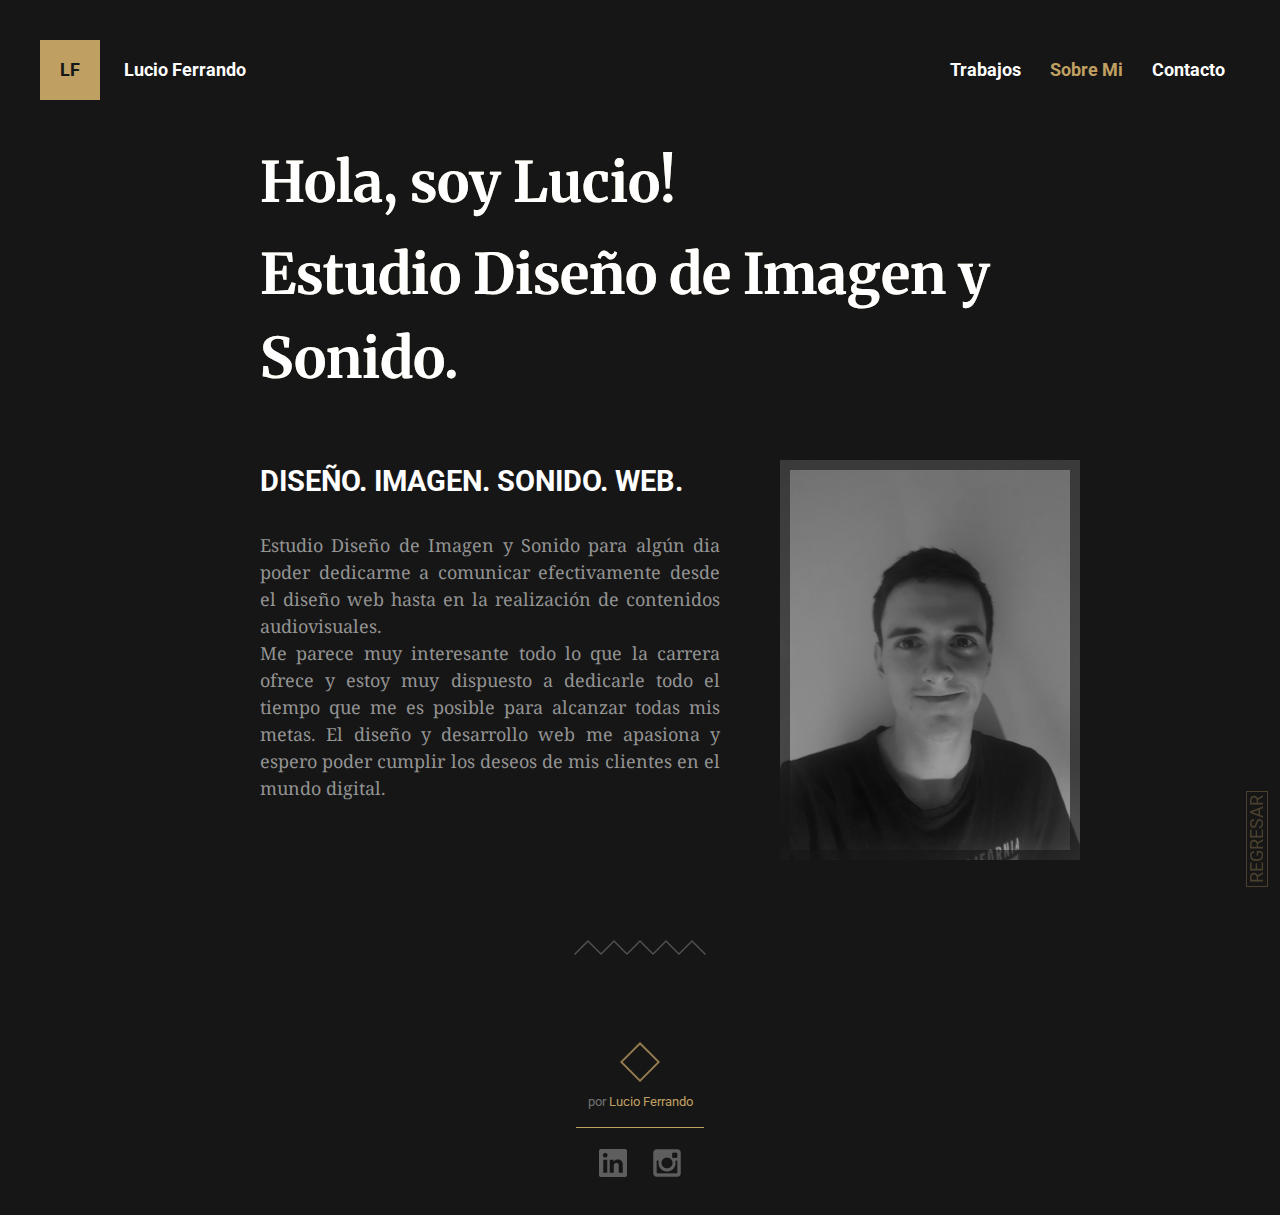
<file: about.html>
<!DOCTYPE html>
<html>
<head>
	<meta name="viewport" content="width=device-width, initial-scale=1.0"/>
	<link href="css/estilo.css" rel="stylesheet" type="text/css" media="screen and (min-width: 767px)"/>
	<link href="css/tablet.css" rel="stylesheet" type="text/css" media="handheld, screen and (max-width: 768px) and (min-width: 479px)" />
	<link href="css/mobile.css" rel="stylesheet" type="text/css" media="handheld, screen and (max-width: 480px)" />
	<link rel="stylesheet" type="text/css" href="css/reboot.css"/>
	<link rel="icon" href="img/icon.png" type="image/png">
	<script src="https://ajax.googleapis.com/ajax/libs/jquery/3.2.1/jquery.min.js"></script>
	<meta charset="utf-8">
	<title>Contacto - Ferrando Lucio</title>
</head>
<body id="arriba">
<main>
	<header>
		<div id="logoheader">
			<a href="index.html">
				<div id="botonheader"><p>LF</p></div>
				<div id="nombreheader"><p>Lucio Ferrando</p></div>
			</a>
		</div>
		<div class="botoneraheader">
			<ul class="botoneramobile">
				<li class="botones"><a class="linka" href="index.html">
					<span><div class="btn"></div></span>
					<span class="botoneshover hidden1">Inicio</span>
				</a></li>
				<li class="botones">
					<a class="linka" href="trabajos.html">
						<span>
							<div class="btn">
							</div>
						</span>
						<span class="botoneshover">Trabajos
						</span>
					</a>
				</li>
				<li class="botones">
					<a  class="linka" href="about.html">
						<span><div class="btnactivo"></div></span>
						<span class="botoneshover activo ">Sobre Mi </span>
					</a>
				</li>
				<li class="botones"><a  class="linka" href="contacto.html">
					<span><div class="btn"></div></span>
						<span class="botoneshover">Contacto</span>
					</a>
				</li>
				<li class="botones asdf"><a  class="linka" href="#arriba">
					<span><div class="btnarriba"></div></span>
						<span class="botoneshover regresar">Regresar</span>
					</a>
				</li>
			</ul>
		</div>
	</header>
	<section>
		<div id="subtitulo">
			<h2>Hola, soy Lucio!</h2>
			<h2 class="margenh2sobremi">Estudio Diseño de Imagen y Sonido.</h2>
		</div>
		<div class="self">
			<img class="selfimg" src="img/self.jpg"/>
		</div>
		<div id="textosobremi">
		<h5>DISEÑO. IMAGEN. SONIDO. WEB. </h5>
			<p>Estudio Diseño de Imagen y Sonido para algún dia poder dedicarme a comunicar efectivamente desde el diseño web hasta en la realización de contenidos audiovisuales. <br>Me parece muy interesante todo lo que la carrera ofrece y estoy muy dispuesto a dedicarle todo el tiempo que me es posible para alcanzar todas mis metas. El diseño y desarrollo web me apasiona y espero poder cumplir los deseos de mis clientes en el mundo digital.</p>
		</div>
		<div id="separadorsection">
			<img src="img/zickzack_white.svg">
		</div>

		</section> 

		<footer>
			<img class="svg" src="img/diamond.svg">
			<p>por <a class="afooter" href="">Lucio Ferrando</a></p>
			<div id="lineafooter"></div>
			<div id="redes">
				<a href="https://www.linkedin.com/in/lucio-ferrando/" target="_blank"><div class="redli"></div></a>
				<a href="https://www.instagram.com/lucioferrando/" target="_blank"><div class="redis"></div></a>
			</div>
	</footer>
</main>
</body>
</html>
</file>
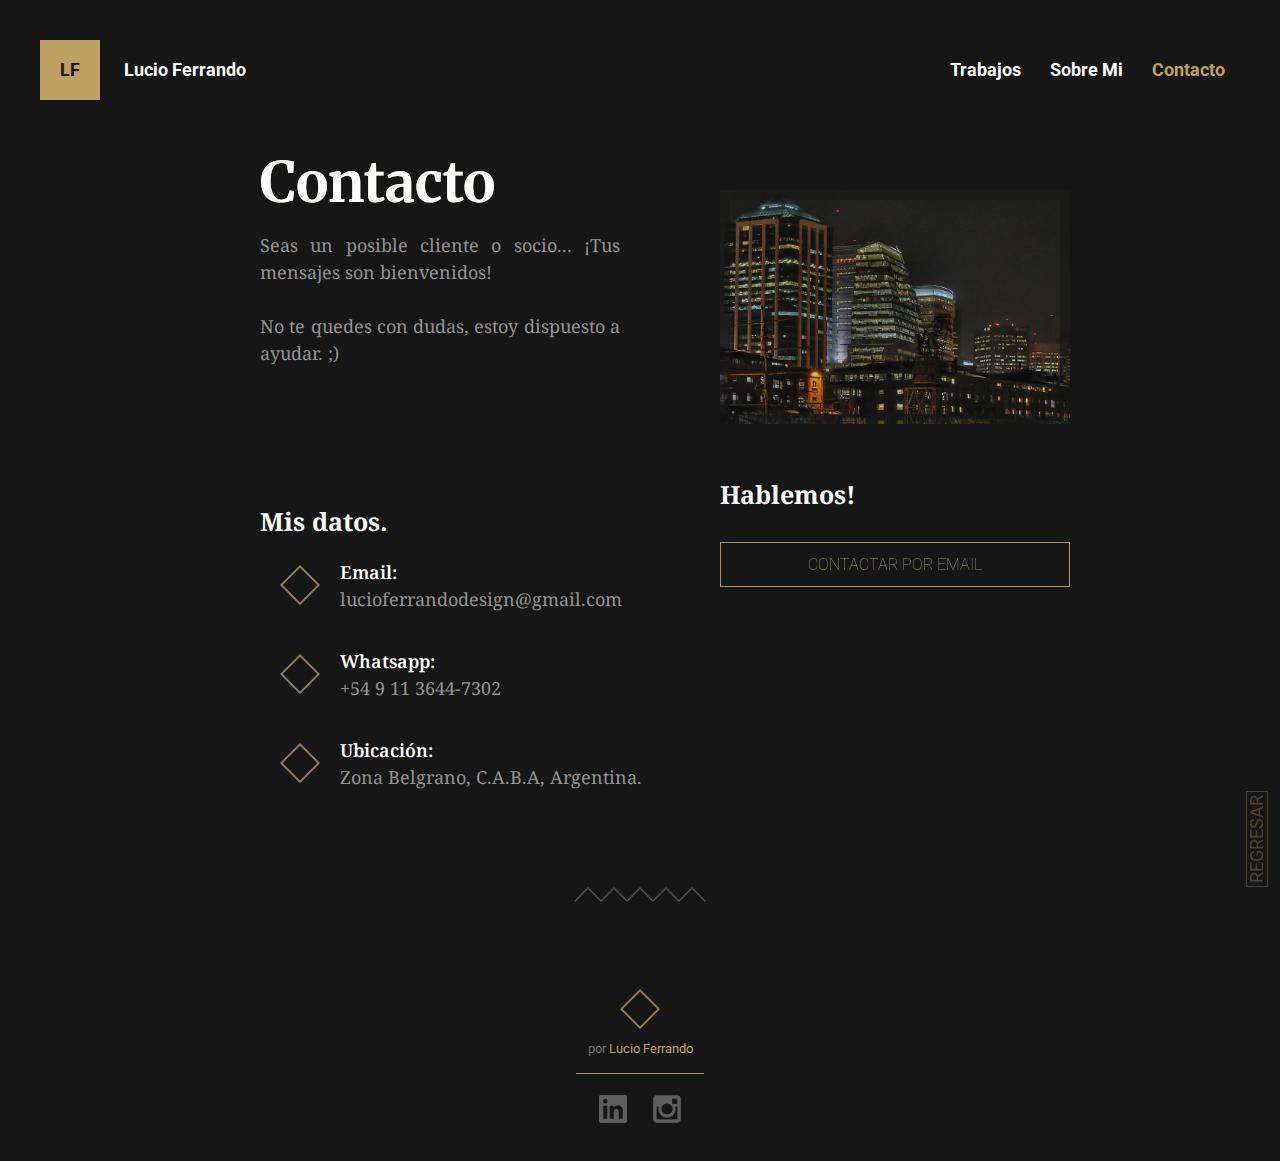
<file: contacto.html>
<!DOCTYPE html>
<html>
<head>
	<meta name="viewport" content="width=device-width, initial-scale=1.0"/>
	<link href="css/estilo.css" rel="stylesheet" type="text/css" media="screen and (min-width: 767px)"/>
	<link href="css/tablet.css" rel="stylesheet" type="text/css" media="handheld, screen and (max-width: 768px) and (min-width: 479px)" />
	<link href="css/mobile.css" rel="stylesheet" type="text/css" media="handheld, screen and (max-width: 480px)" />
	<link rel="stylesheet" type="text/css" href="css/reboot.css"/>
	<link rel="icon" href="img/icon.png" type="image/png">
	<script src="https://ajax.googleapis.com/ajax/libs/jquery/3.2.1/jquery.min.js"></script>
	<meta charset="utf-8">
	<title>Contacto - Ferrando Lucio</title>
</head>
<body id="arriba">
<main>
	<header>
		<div id="logoheader">
			<a href="index.html">
				<div id="botonheader"><p>LF</p></div>
				<div id="nombreheader"><p>Lucio Ferrando</p></div>
			</a>
		</div>
		<div class="botoneraheader">
			<ul class="botoneramobile">
				<li class="botones hidden1"><a class="linka" href="index.html">
					<span><div class="btn"></div></span>
					<span class="botoneshover">Inicio</span>
				</a></li>
				<li class="botones">
					<a class="linka" href="trabajos.html">
						<span>
							<div class="btn">
							</div>
						</span>
						<span class="botoneshover">Trabajos
						</span>
					</a>
				</li>
				<li class="botones">
					<a  class="linka" href="about.html">
						<span><div class="btn"></div></span>
						<span class="botoneshover">Sobre Mi</span>
					</a>
				</li>
				<li class="botones"><a  class="linka" href="contacto.html">
					<span><div class="btnactivo"></div></span>
						<span class="botoneshover activo">Contacto</span>
					</a>
				</li>
				<li class="botones asdf"><a class="linka" href="#arriba">
					<span><div class="btnarriba"></div></span>
						<span class="botoneshover regresar">Regresar</span>
					</a>
				</li>
			</ul>
		</div>
	</header>
	<section class="contactosection">
		<div id="wrapperizq">
		<div id="subtitulo">
			<h2 class="marginfix">Contacto</h2>
		</div>
			<div id="textocontacto">
				<p>Seas un posible cliente o socio... ¡Tus mensajes son bienvenidos! <br><br>No te quedes con dudas, estoy dispuesto a ayudar. ;)</p>
				
			</div>
			<span class="hiddenmobile">
				<div id="datos">
					<h3>Mis datos.</h3>
					<div id="wrapperdatos">
						<div class="childdatos childwidthright">
							<div class="left imgcontactomobile">
								<img class="svg imgcontacto" src="img/diamond.svg">
							</div>
							<div class="left">
								<p class="bold">Email:</p>
								<p>lucioferrandodesign@gmail.com</p>
							</div>
						</div>
						<div class="childdatos childwidthleft">
							<div class="left imgcontactomobile">
								<img class="svg imgcontacto" src="img/diamond.svg">
							</div>
							<div class="left">
								<p class="bold">Whatsapp:</p>
								<p>+54 9 11 3644-7302</p>
							</div>
						</div>
						<div class="childdatos childwidthright">
							<div class="left imgcontactomobile">
								<img class="svg imgcontacto" src="img/diamond.svg">
							</div>
							<div class="left">
								<p class="bold">Ubicación:</p>
								<p>Zona Belgrano, C.A.B.A<span class="hidden2">, Argentina.</span></p>
							</div>
						</div>
					</div>
				</div>
			</span>
			<span class="hiddendesktop">
				<div id="wrapperform">
					<h3 class="hiddendesktop dormir">Hablemos!</h3>
					<!--<form id="form" action="mail.php" method="post" class="form row mt-md">
		                <div class="formis nomargintop">
		                  <div class="tag">Cual es tu nombre?</div>
		                  <input required type="text" name="name" class="form-control" placeholder="Mi nombre">
		                </div>
		                <div class="formis">
		                  <div class="tag">Dirección de Email?</div>
		                  <input required type="email" name="email" class="form-control" placeholder="Mi email">
		                </div>
		                <div class="formis">
		                  <div class="tag">Escribí tu mensaje!</div>
		                  <textarea required name="message" class="form-control form-mensaje" placeholder="Mi mensaje"></textarea><br>
		                  <button id="send" type="submit" class="button buttonform">Enviar mensaje</button>
						</div>
					</form>-->
					<a href="mailto:lucioferrandodesign@gmail.com?subject=Contacto%20Lucio%20Ferrando" class="button buttonform">contactar por email</a>
				</div>
			</span>
		</div>
				<div id="separadorsection" class="hiddendesktop">
					<img src="img/zickzack_white.svg">
				</div>
		<span class="hiddenmobile">
			<div id="wrapperder">
				<div class="left wpwrapper block">
					<img class="left wpcontacto block" src="img/wpcont.jpg">
				</div>
				<h3 class="hiddenmobile dormir">Hablemos!</h3>
				<!--<div id="wrapperform">
					<h3 class="hiddendesktop dormir">Hablemos!</h3>
					<form id="form" action="php/mail.php" class="form row mt-md">
		                <div class="formis nomargintop">
		                  <div class="tag">Cual es tu nombre?</div>
		                  <input required type="text" name="name" class="form-control" placeholder="Mi nombre">
		                </div>
		                <div class="formis">
		                  <div class="tag">Dirección de Email?</div>
		                  <input required type="email" name="email" class="form-control" placeholder="Mi email">
		                </div>
		                <div class="formis">
		                  <div class="tag">Escribí tu mensaje!</div>
		                  <textarea required name="message" class="form-control form-mensaje" placeholder="Mi mensaje"></textarea><br>
		                  <button id="send" type="submit" class="button buttonform">Enviar mensaje</button>
						</div>
					</form>
				</div>-->
				<a href="mailto:lucioferrandodesign@gmail.com?subject=Contacto%20Lucio%20Ferrando" class="button buttonform">contactar por email</a>
			</div>
				<br><br>
		</span>
		<span class="hiddendesktop">
			<div id="wrapperder">
				<div class="left wpwrapper block">
					<img class="left wpcontacto block" src="img/wpcont.jpg">
				</div>
				<h3 class="hiddenmobile dormir">Hablemos!</h3>
				<h3 class="misdatostitulo">Mis datos.</h3>
				<div id="wrapperdatos">
				<div class="childdatos childwidthright">
					<div class="left imgcontactomobile">
						<img class="svg imgcontacto" src="img/diamond.svg">
					</div>
					<div class="left">
						<p class="bold">Email:</p>
						<p>lucioferrandodesign@gmail.com</p>
					</div>
				</div>
				<div class="childdatos childwidthleft">
					<div class="left imgcontactomobile">
						<img class="svg imgcontacto" src="img/diamond.svg">
					</div>
					<div class="left">
						<p class="bold">Whatsapp:</p>
						<p>54 11 3644-7302</p>
					</div>
				</div>
				<div class="childdatos childwidthright">
					<div class="left imgcontactomobile">
						<img class="svg imgcontacto" src="img/diamond.svg">
					</div>
					<div class="left">
						<p class="bold">Ubicación:</p>
						<p>Zona Belgrano, C.A.B.A<span class="hidden2">, Argentina.</span></p>
					</div>
				</div>
				</div>
			</div>
				<br><br>
		</span>
	<div id="separadorsection">
		<img src="img/zickzack_white.svg">
	</div>

	</section>
	<footer>
		<img class="svg" src="img/diamond.svg">
		<p>por <a class="afooter" href="">Lucio Ferrando</a></p>
		<div id="lineafooter"></div>
		<div id="redes">
			<a href="https://www.linkedin.com/in/lucio-ferrando/" target="_blank"><div class="redli"></div></a>
			<a href="https://www.instagram.com/lucioferrando/" target="_blank"><div class="redis"></div></a>
		</div>
</footer>
</main>
</body>
</html>
</file>
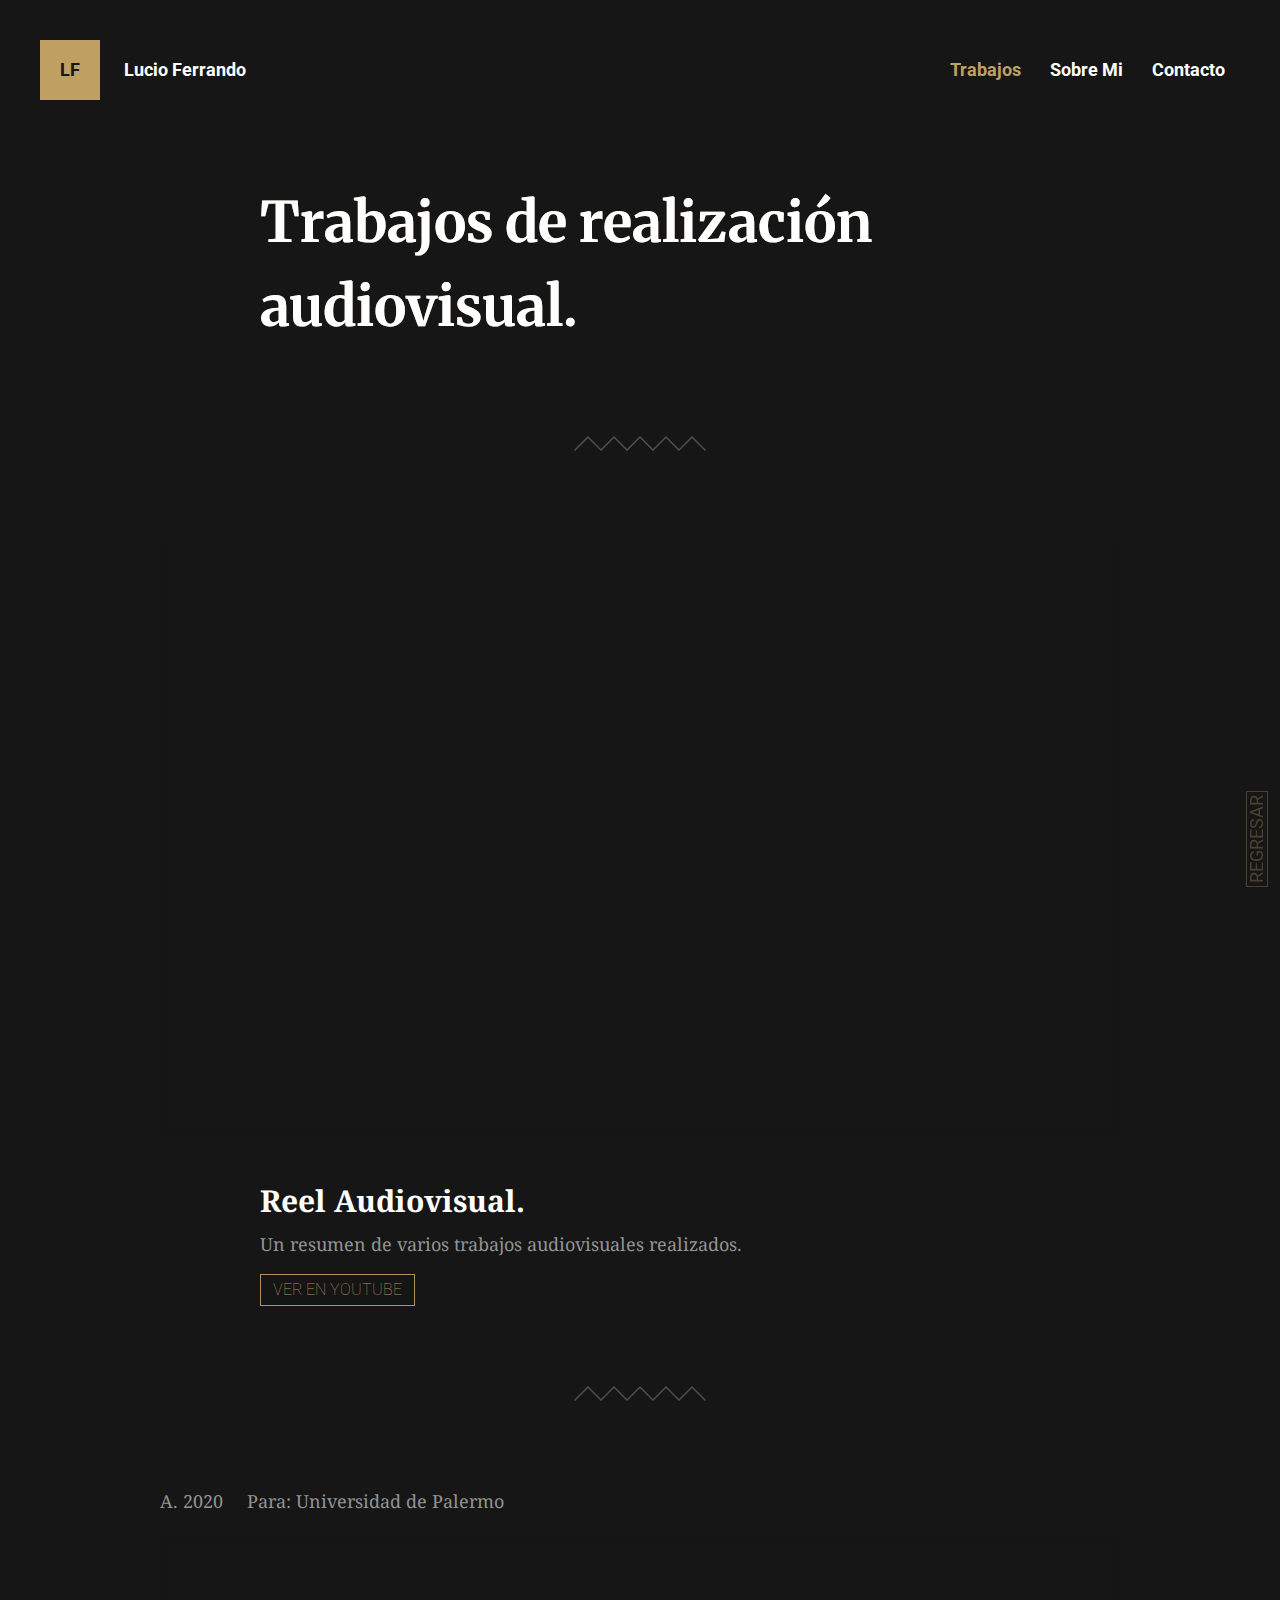
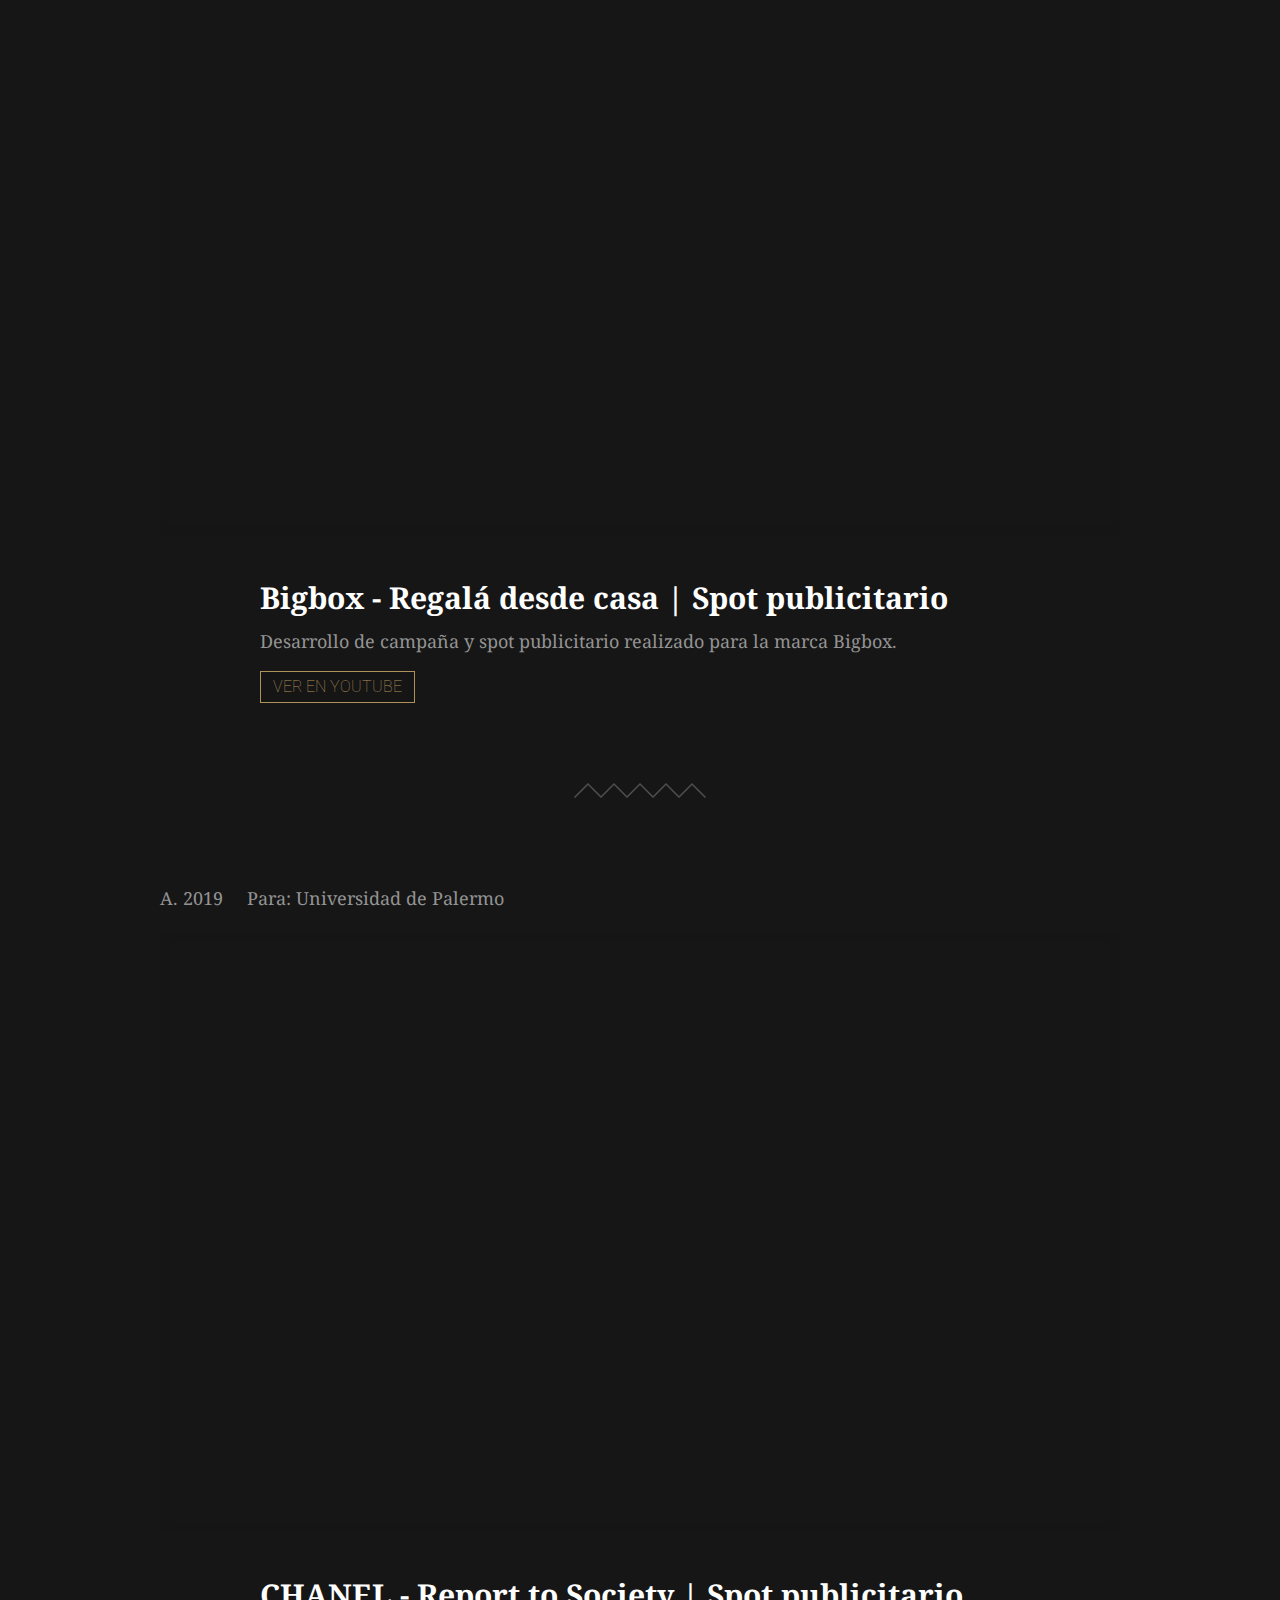
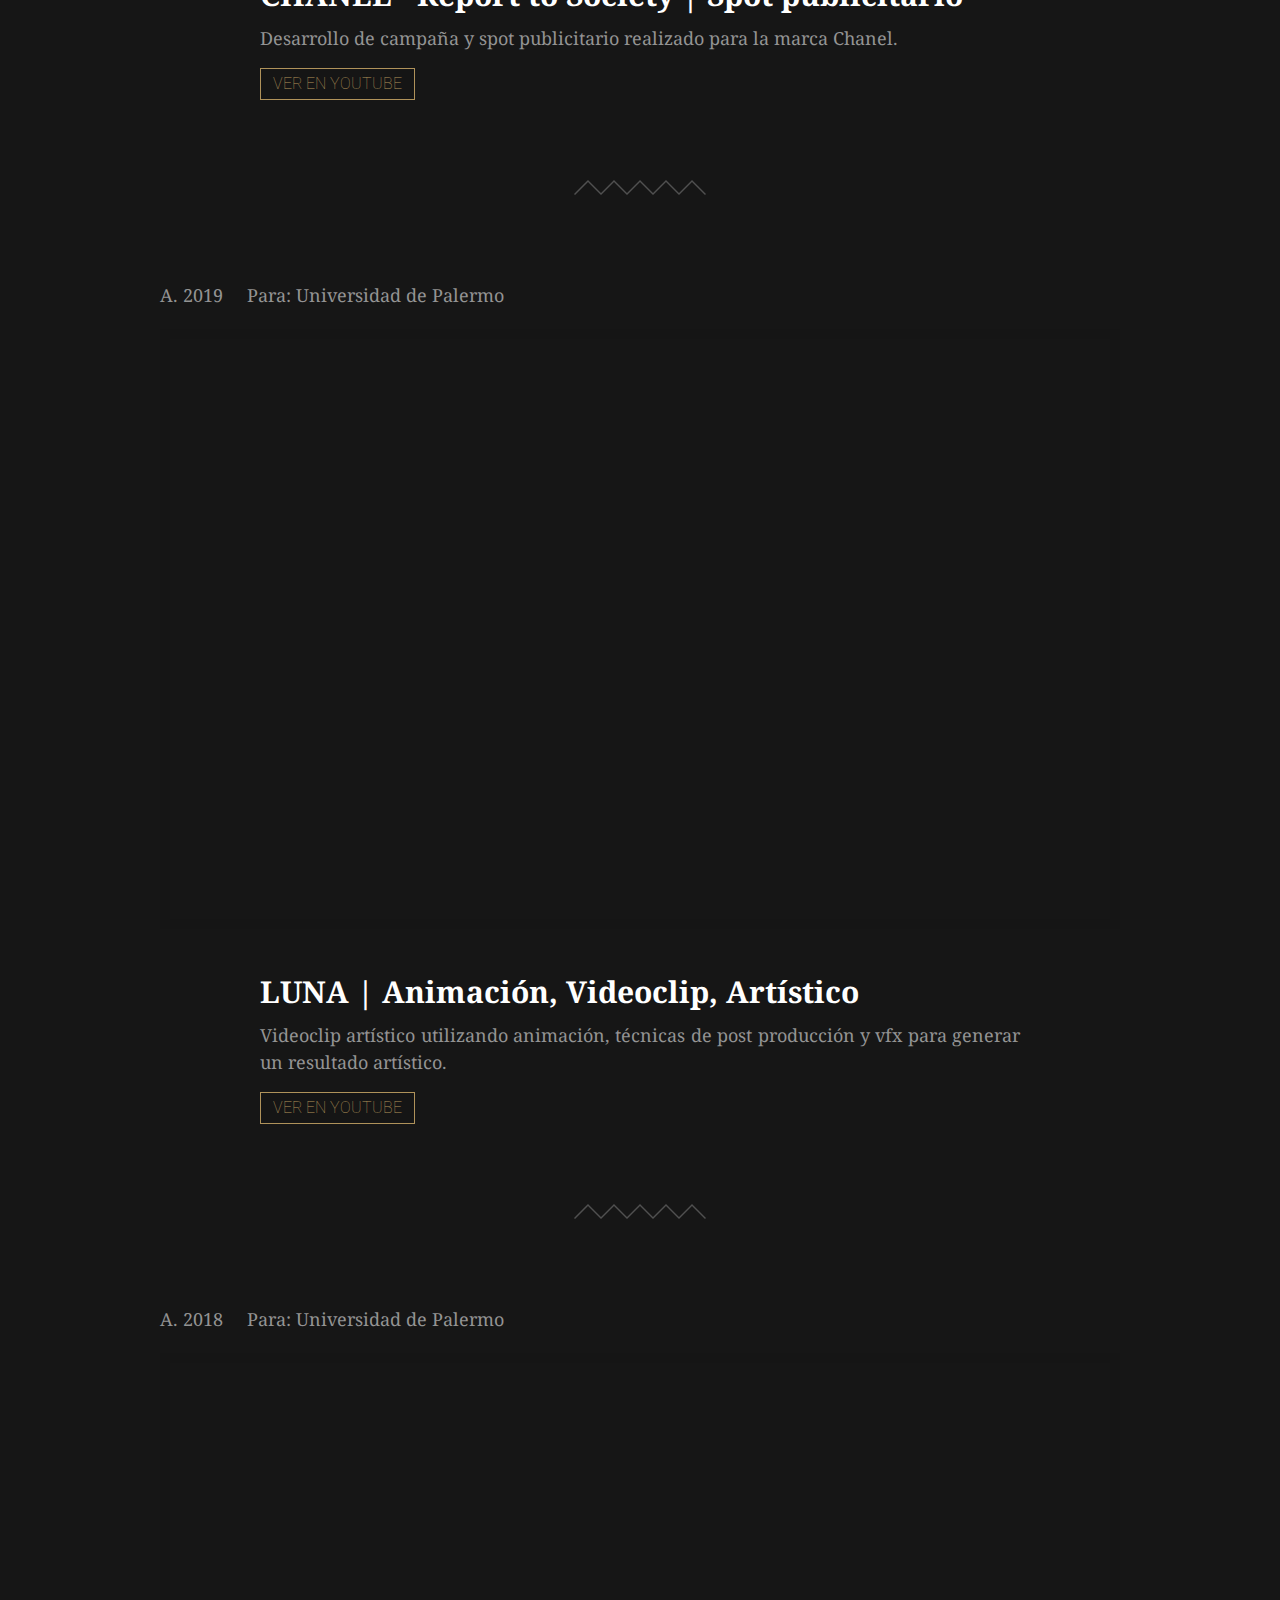
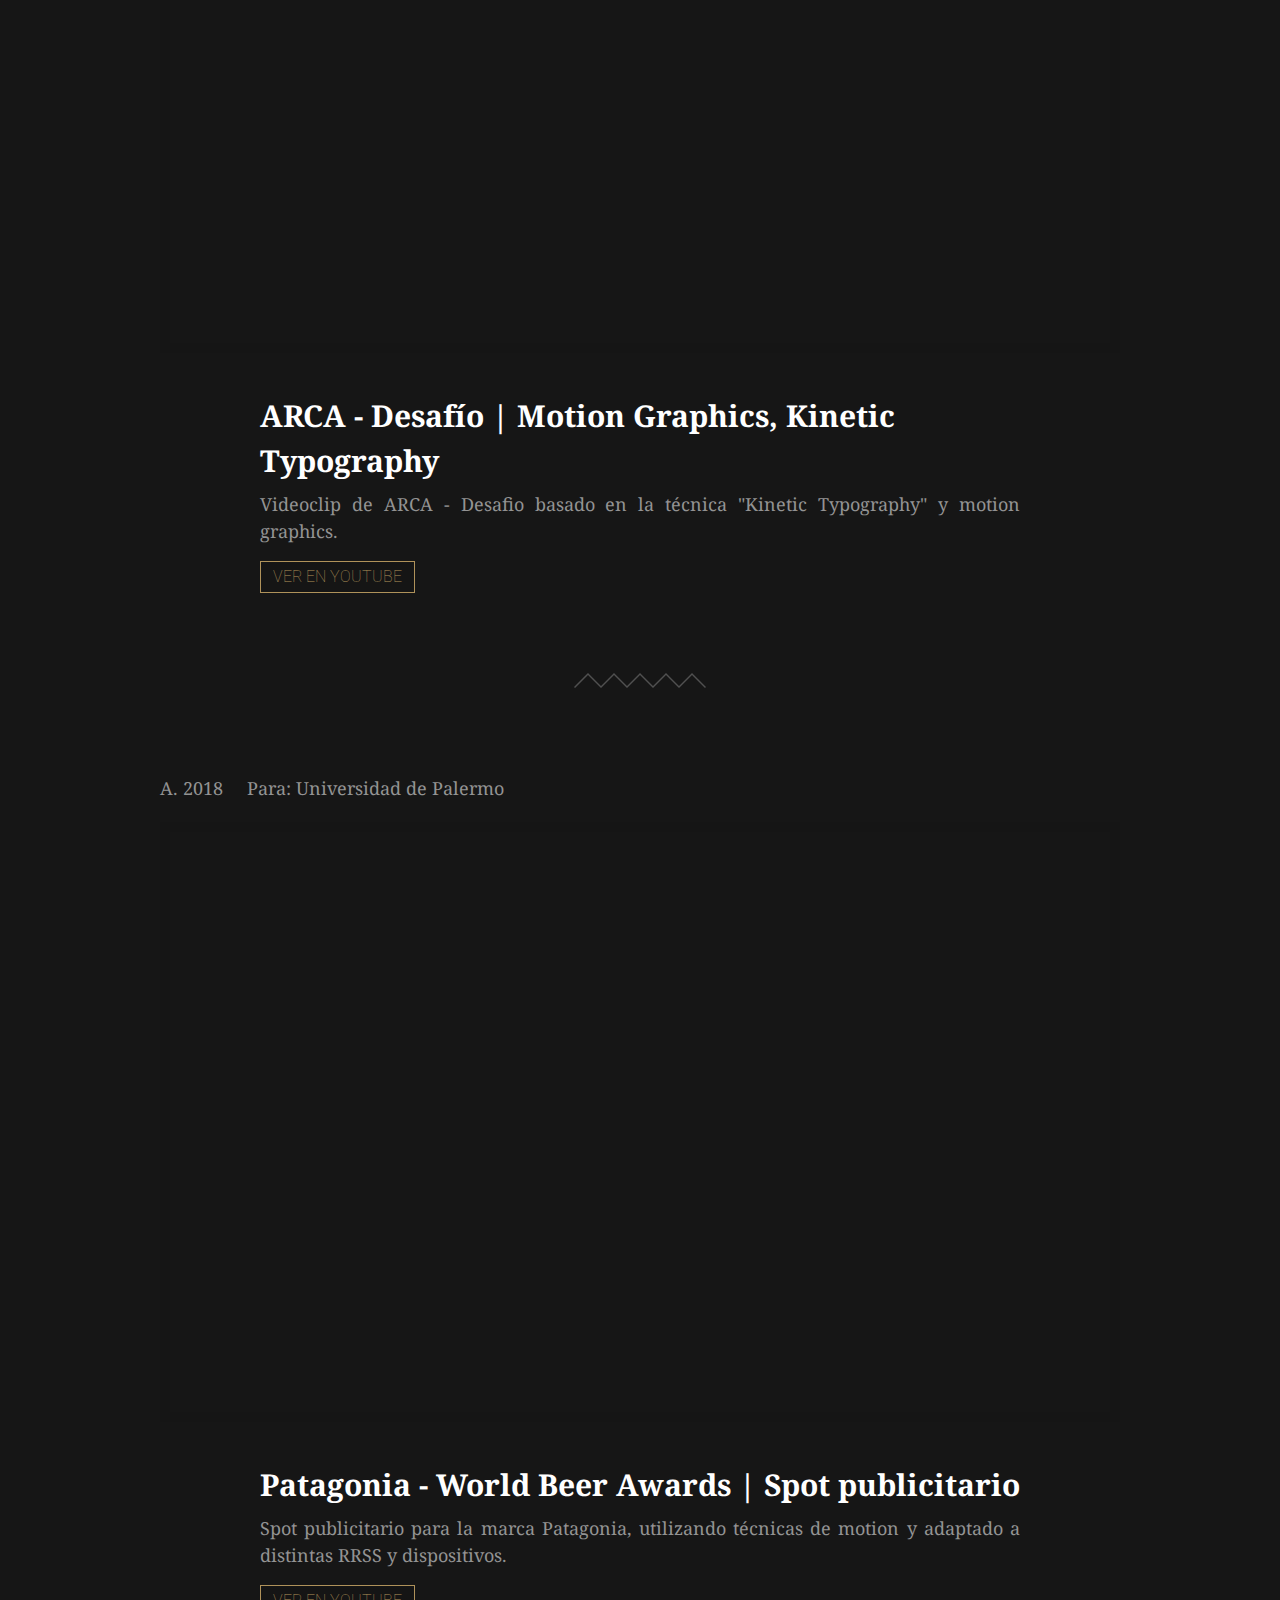
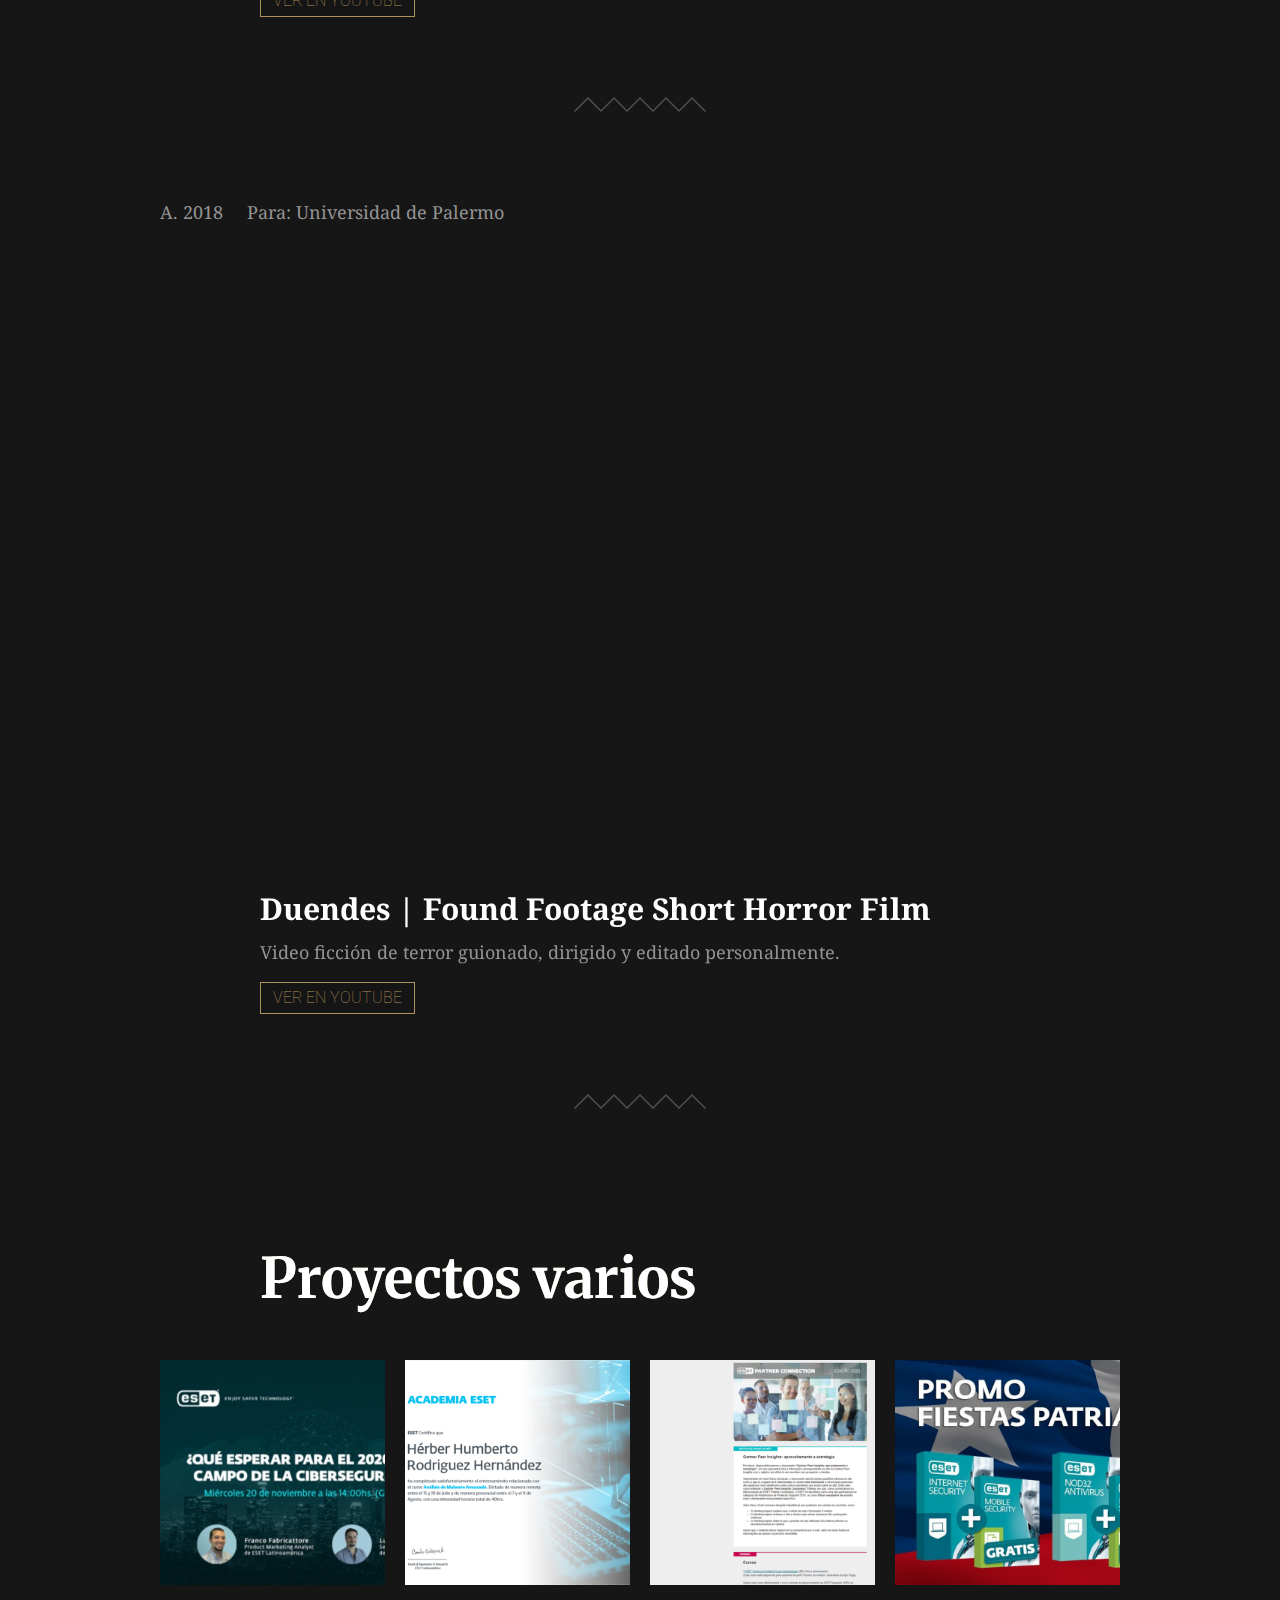
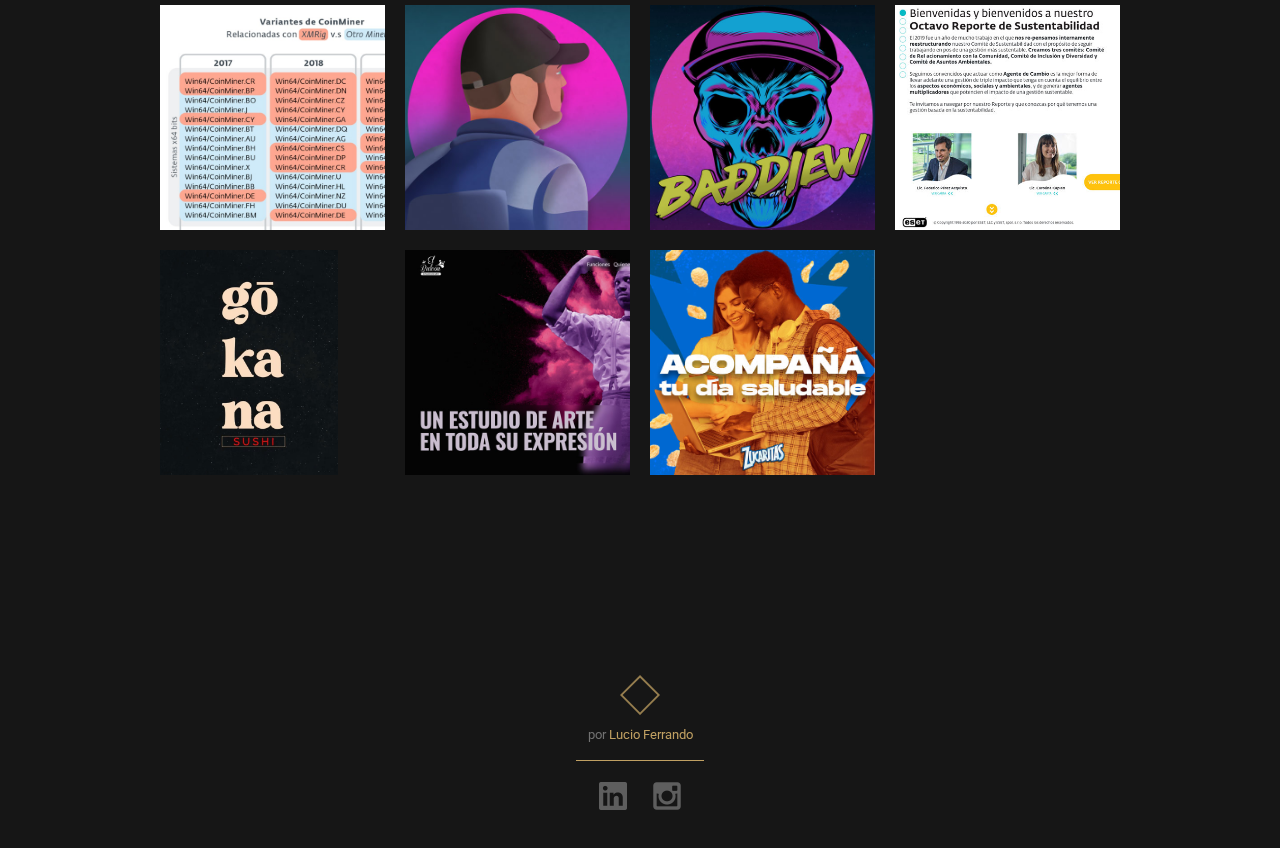
<file: videos.html>
<!DOCTYPE html>
<html>

<head>
	<meta name="viewport" content="width=device-width, initial-scale=1.0" />
	<link href="css/estilo.css" rel="stylesheet" type="text/css" media="screen and (min-width: 767px)" />
	<link href="css/tablet.css" rel="stylesheet" type="text/css"
		media="handheld, screen and (max-width: 768px) and (min-width: 479px)" />
	<link href="css/mobile.css" rel="stylesheet" type="text/css" media="handheld, screen and (max-width: 480px)" />
	<link rel="stylesheet" type="text/css" href="css/reboot.css" />
	<link rel="icon" href="img/icon.png" type="image/png">
	<meta charset="utf-8">
	<title>Trabajos - Ferrando Lucio</title>
	<link href="css/lightbox.css" rel="stylesheet">
	<link rel="stylesheet" href="css/jquery.fancybox.css" />
	<script src="https://ajax.googleapis.com/ajax/libs/jquery/3.5.1/jquery.min.js"></script>
	<script src="js/lightbox-plus-jquery.min.js"></script>
	<script>
		lightbox.option({
			'alwaysShowNavOnTouchDevices': false,
			'wrapAround': true,
			'albumLabel': "Imagen %1 de %2",
			'fitImagesInViewport': true,
		})
	</script>
</head>

<body id="arriba">
	<main>
		<header>
			<div id="logoheader">
				<a href="index.html">
					<div id="botonheader">
						<p>LF</p>
					</div>
					<div id="nombreheader">
						<p>Lucio Ferrando</p>
					</div>
				</a>
			</div>
			<div class="botoneraheader">
				<ul class="botoneramobile">
					<li class="botones"><a class="linka" href="index.html">
							<span>
								<div class="btn"></div>
							</span>
							<span class="botoneshover hidden1">Inicio</span>
						</a></li>
					<li class="botones">
						<a class="linka" href="trabajos.html">
							<span>
								<div class="btnactivo">
								</div>
							</span>
							<span class="botoneshover activo">Trabajos
							</span>
						</a>
					</li>
					<li class="botones">
						<a class="linka" href="about.html">
							<span>
								<div class="btn"></div>
							</span>
							<span class="botoneshover">Sobre Mi</span>
						</a>
					</li>
					<li class="botones"><a class="linka" href="contacto.html">
							<span>
								<div class="btn"></div>
							</span>
							<span class="botoneshover">Contacto</span>
						</a>
					</li>
					<li class="botones asdf"><a class="linka" href="#arriba">
							<span>
								<div class="btnarriba"></div>
							</span>
							<span class="botoneshover regresar">Regresar</span>
						</a>
					</li>
				</ul>
			</div>
		</header>
		<section>
			<div>
				<div id="titulo">
					<h2>Trabajos de realización audiovisual.</h2>
				</div>
				<div id="separadorsection">
					<img src="img/zickzack_white.svg">
				</div>
				<div class="trabajosimgcentrar">
					<iframe height="100%" width="100%" class="videos" src="https://www.youtube.com/embed/N3q5FFPjs8A?rel=0&modestbranding=1&autohide=1&showinfo=0&controls=1" frameborder="0" allowfullscreen"></iframe>
				</div>
				<div id="subtitulo">
					<h4 class="h4sub">Reel Audiovisual.</h4>
				</div>
				<div id="textotrabajos">
					<p>Un resumen de varios trabajos audiovisuales realizados.</p>
				</div>

				<a href="https://www.youtube.com/watch?v=N3q5FFPjs8A" target="_blank" rel="">
					<div class="button">VER EN YOUTUBE</div>
				</a>
			</div>
			<div>
				<div id="separadorsection">
					<img src="img/zickzack_white.svg">
				</div>
				<div class="trabajossubtexto">
					<p class="nomargin"> A. 2020</p>
					<p>Para: Universidad de Palermo</p>
					<p></p>
				</div>
				<div class="trabajosimgcentrar">
					<iframe height="100%" width="100%" class="videos" src="https://www.youtube.com/embed/0QKTTQahaBs?rel=0&modestbranding=1&autohide=1&showinfo=0&controls=1" frameborder="0" allowfullscreen"></iframe>
				</div>
				<div id="subtitulo">
					<h4 class="h4sub">Bigbox - Regalá desde casa | Spot publicitario</h4>
				</div>
				<div id="textotrabajos">
					<p>Desarrollo de campaña y spot publicitario realizado para la marca Bigbox.</p>
				</div>
				<a href="https://www.youtube.com/watch?v=hyhWpv8W6bk" target="_blank" rel="">
					<div class="button">VER EN YOUTUBE</div>
				</a>
			</div>
			<div>
				<div id="separadorsection">
					<img src="img/zickzack_white.svg">
				</div>
				<div class="trabajossubtexto">
					<p class="nomargin"> A. 2019</p>
					<p>Para: Universidad de Palermo</p>
					<p></p>
				</div>
				<div class="trabajosimgcentrar">
					<iframe height="100%" width="100%" class="videos" src="https://www.youtube.com/embed/qvy8xKYilP8?rel=0&modestbranding=1&autohide=1&showinfo=0&controls=1" frameborder="0" allowfullscreen"></iframe>
				</div>
				<div id="subtitulo">
					<h4 class="h4sub">CHANEL - Report to Society | Spot publicitario</h4>
				</div>
				<div id="textotrabajos">
					<p>Desarrollo de campaña y spot publicitario realizado para la marca Chanel.</p>
				</div>
				<a href="https://www.youtube.com/watch?v=qvy8xKYilP8" target="_blank" rel="">
					<div class="button">VER EN YOUTUBE</div>
				</a>
			</div>
			<div>
				<div id="separadorsection">
					<img src="img/zickzack_white.svg">
				</div>
				<div class="trabajossubtexto">
					<p class="nomargin"> A. 2019</p>
					<p>Para: Universidad de Palermo</p>
					<p></p>
				</div>
				<div class="trabajosimgcentrar">
					<iframe height="100%" width="100%" class="videos" src="https://www.youtube.com/embed/jbxeYl2vHKA?rel=0&modestbranding=1&autohide=1&showinfo=0&controls=1" frameborder="0" allowfullscreen"></iframe>
				</div>
				<div id="subtitulo">
					<h4 class="h4sub">LUNA | Animación, Videoclip, Artístico</h4>
				</div>
				<div id="textotrabajos">
					<p>Videoclip artístico utilizando animación, técnicas de post producción y vfx para generar un resultado artístico.</p>
				</div>
				<a href="https://www.youtube.com/watch?v=jbxeYl2vHKA" target="_blank" rel="">
					<div class="button">VER EN YOUTUBE</div>
				</a>
			</div>
			<div>
				<div id="separadorsection">
					<img src="img/zickzack_white.svg">
				</div>
				<div class="trabajossubtexto">
					<p class="nomargin"> A. 2018</p>
					<p>Para: Universidad de Palermo</p>
					<p></p>
				</div>
				<div class="trabajosimgcentrar">
					<iframe height="100%" width="100%" class="videos" src="https://www.youtube.com/embed/QI9N1u2719A?rel=0&modestbranding=1&autohide=1&showinfo=0&controls=1" frameborder="0" allowfullscreen"></iframe>
				</div>
				<div id="subtitulo">
					<h4 class="h4sub">ARCA - Desafío | Motion Graphics, Kinetic Typography</h4>
				</div>
				<div id="textotrabajos">
					<p>Videoclip de ARCA - Desafio basado en la técnica "Kinetic Typography" y motion graphics.</p>
				</div>
				<a href="https://www.youtube.com/watch?v=QI9N1u2719A" target="_blank" rel="">
					<div class="button">VER EN YOUTUBE</div>
				</a>
			</div>
			<div>
				<div id="separadorsection">
					<img src="img/zickzack_white.svg">
				</div>
				<div class="trabajossubtexto">
					<p class="nomargin"> A. 2018</p>
					<p>Para: Universidad de Palermo</p>
					<p></p>
				</div>
				<div class="trabajosimgcentrar">
					<iframe height="100%" width="100%" class="videos" src="https://www.youtube.com/embed/1W0eTobW6Uc?rel=0&modestbranding=1&autohide=1&showinfo=0&controls=1" frameborder="0" allowfullscreen"></iframe>
				</div>
				<div id="subtitulo">
					<h4 class="h4sub">Patagonia - World Beer Awards | Spot publicitario</h4>
				</div>
				<div id="textotrabajos">
					<p>Spot publicitario para la marca Patagonia, utilizando técnicas de motion y adaptado a distintas RRSS y dispositivos.</p>
				</div>
				<a href="https://www.youtube.com/watch?v=1W0eTobW6Uc" target="_blank" rel="">
					<div class="button">VER EN YOUTUBE</div>
				</a>
			</div>
			<div>
				<div id="separadorsection">
					<img src="img/zickzack_white.svg">
				</div>
				<div class="trabajossubtexto">
					<p class="nomargin"> A. 2018</p>
					<p>Para: Universidad de Palermo</p>
					<p></p>
				</div>
				<div class="trabajosimgcentrar">
					<iframe height="100%" width="100%" class="videos" src="https://www.youtube.com/embed/Usop3y22eas?rel=0&modestbranding=1&autohide=1&showinfo=0&controls=1" frameborder="0" allowfullscreen"></iframe>
				</div>
				<div id="subtitulo">
					<h4 class="h4sub">Duendes | Found Footage Short Horror Film</h4>
				</div>
				<div id="textotrabajos">
					<p>Video ficción de terror guionado, dirigido y editado personalmente.</p>
				</div>
				<a href="https://www.youtube.com/watch?v=Usop3y22eas" target="_blank" rel="">
					<div class="button">VER EN YOUTUBE</div>
				</a>
			</div>
			<div id="separadorsection">
				<img src="img/zickzack_white.svg">
			</div>

		</section>
		<section id="galeria">
			<div id="titulo">
				<h2>Proyectos varios</h2>
			</div>

			<div class="gallery-grid-container" style="padding-bottom: 200px;">


				<div class="div-gallery-retrato">
					<a data-fancybox="gallery" data-caption="" href="img/proyectos/ESET_webinar.jpg" class="retrato-link-gallery _05 "><img src="img/proyectos/ESET_webinar.jpg" alt="" class="thumb-retrato"></a>
				  </div>

				<div class="div-gallery-retrato">
				  <a data-fancybox="gallery" data-caption="" href="img/proyectos/ESET_academia.png" class="retrato-link-gallery _05 "><img src="img/proyectos/ESET_academia.png" alt="" class="thumb-retrato"></a>
				</div>
		  
				<div class="div-gallery-retrato">
				  <a data-fancybox="gallery" data-caption="" href="img/proyectos/ESET_mailing_redo.png" class="retrato-link-gallery _05 "><img src="img/proyectos/ESET_mailing_redo.png" alt="" class="thumb-retrato"></a>
				</div>

				<div class="div-gallery-retrato">
					<a data-fancybox="gallery" data-caption="" href="img/proyectos/ESET_patria.jpg" class="retrato-link-gallery _05 "><img src="img/proyectos/ESET_patria.jpg" alt="" class="thumb-retrato"></a>
				  </div>

				  <div class="div-gallery-retrato">
					<a data-fancybox="gallery" data-caption="" href="img/proyectos/ESET_tabla.jpg" class="retrato-link-gallery _05 "><img src="img/proyectos/ESET_tabla.jpg" alt="" class="thumb-retrato"></a>
				  </div>



				  



				  <div class="div-gallery-retrato">
					<a data-fancybox="gallery" data-caption="" href="img/proyectos/BADDIEW_ilus.jpg" class="retrato-link-gallery _05 "><img src="img/proyectos/BADDIEW_ilus.jpg" alt="" class="thumb-retrato"></a>
				  </div>
				  
				  <div class="div-gallery-retrato">
					<a data-fancybox="gallery" data-caption="" href="img/proyectos/BADDIEW_logo.jpg" class="retrato-link-gallery _05 "><img src="img/proyectos/BADDIEW_logo.jpg" alt="" class="thumb-retrato"></a>
				  </div>
				  
				  <div class="div-gallery-retrato">
					<a data-fancybox="gallery" data-caption="" href="img/proyectos/ESET_reporte.jpg" class="retrato-link-gallery _05 "><img src="img/proyectos/ESET_reporte.jpg" alt="" class="thumb-retrato"></a>
				  </div>
				  
				  <div class="div-gallery-retrato">
					<a data-fancybox="gallery" data-caption="" href="https://vimeo.com/manage/videos/650143936" class="retrato-link-gallery _05 "><img src="img/proyectos/GOKANA.jpg" alt="" class="thumb-retrato"></a>
				  </div>
				  
				  <div class="div-gallery-retrato">
					<a data-fancybox="gallery" data-caption="" href="img/proyectos/elbalcon.jpg" class="retrato-link-gallery _05 "><img src="img/proyectos/elbalcon.jpg" alt="" class="thumb-retrato"></a>
				  </div>
				  
				  <div class="div-gallery-retrato">
					<a data-fancybox="gallery" data-caption="" href="img/proyectos/Zucaritas.jpg" class="retrato-link-gallery _05 "><img src="img/proyectos/Zucaritas.jpg" alt="" class="thumb-retrato"></a>
				  </div>
				
			  </div>
			</div>
		</section>
		<footer>
			<img class="svg" src="img/diamond.svg">
			<p>por <a class="afooter" href="">Lucio Ferrando</a></p>
			<div id="lineafooter"></div>
			<div id="redes">
				<a href="https://www.linkedin.com/in/lucio-ferrando/" target="_blank"><div class="redli"></div></a>
				<a href="https://www.instagram.com/lucioferrando/" target="_blank"><div class="redis"></div></a>
			</div>
	</footer>
	</main>

	<script>
		// Get the modal
		var modal = document.getElementById('myModal');

		// Get the button that opens the modal
		var btn = document.getElementById("myBtn");

		// Get the <span> element that closes the modal
		var span = document.getElementsByClassName("close")[0];

		// When the user clicks the button, open the modal 
		btn.onclick = function () {
			modal.style.display = "block";
		}

		// When the user clicks on <span> (x), close the modal
		span.onclick = function () {
			modal.style.display = "none";
		}

		// When the user clicks anywhere outside of the modal, close it
		window.onclick = function (event) {
			if (event.target == modal) {
				modal.style.display = "none";
			}
		}
	</script>
	<script src="https://code.jquery.com/jquery-3.2.1.min.js"></script>
	<script src="js/jquery.fancybox.js"></script>

</body>

</html>
</file>
<file: css/estilo.css>
@import url('https://fonts.googleapis.com/css?family=Roboto|Merriweather|Droid+Serif');
*{
	font-family: Roboto, sans-serif;
	color: #fff;
}

a, a:hover, ul li{
	text-decoration: none !important;
	list-style-type: none;
}

h1{
	font-family: 'Merriweather', serif;
	display: inline-block;
	text-shadow: -5px -5px 3px rgba(0, 0, 0, 0.5);
	line-height: 110px;
	letter-spacing: -10px;
	transform: translate(0px,0px);
	transition: all .5s ease-in;
	font-size: 100px;
}

.h1linea{
	display: inline-block;
	animation: 1s ease 0s 1 animacidad;
}

@keyframes animacidad {
  0% {
	opacity: 0;
	transform: translate(0px,-20px);
  }
  100% {
	opacity: 1;
	transform: translate(0px,0px);
  }
}
/* ANIMACION // ANIMACION // ANIMACION // ANIMACION */

.gfh:hover{
	transform: translate(-2px,-30px);
	transition: all .1s;
/*	animation: 1s ease 0s 1 hop;*/
}


/*@keyframes hop {
  0% {
	transform: scaleY(0.9);
  }
  10% {
	transform: scaleY(0.8);
  }
  15% {
	transform: scaleY(0.7);
  }
  20% {
	transform: scaleY(0.6);
  }
  25% {
	transform: scaleY(0.5) translateY(0px);
  }
  30% {
	transform: scaleY(0.6) translateY(-4px);
  }
  35% {
	transform: scaleY(0.7) translateY(-6px);
  }
  40% {
	transform: scaleY(0.9) translateY(-8px);
  }
  50% {
	transform: scaleY(1.1) translateY(-10px);
  }
  55% {
	transform: scaleY(1.2) translateY(-15px);
  }
  60% {
	transform: scaleY(1.3) translateY(-20px);
  }
  70% {
	transform: scaleY(1.3) translateY(-30px);
  }
}*/

.hidden1{
	display: none !important;
}
.hiddendesktop{
	display: none !important;
}
main{
	width: 100%;
	background-color: #161616;
	position: absolute;
	z-index: 99;
	overflow: hidden;
}

header{
	height: 140px;
	padding: 40px 40px 0px 40px;
	font-size: 18px;
	font-weight: bolder !important;
}
.php{
	background-color: #161616;
	padding: 50px 50px;
}
#logoheader{
	display: inline-block;
	transition: all 0.25s ease;
}

#botonheader{
	width: 60px;
	height: 60px;
	line-height: 60px;
	background-color: #C0A062;
	text-align: center;
	display: inline-block;
	transition: all 0.25s ease-in;
}

#logoheader:hover #botonheader{
	box-shadow: 8px 8px 0px rgba(149, 125, 78, 1);
	transition: all 0.25s ease-out;
}

#botonheader p{
	color: #161616 !important;
}

#nombreheader{
	height: 60px;
	line-height: 60px;
	display: inline-block;
	padding-left: 20px;
}

.botoneraheader{
	height: 60px;
	line-height: 60px;
	display: inline-block;
	float: right;
}


.botoneraheader ul li, .botoneraheader a, .botoneraheader img{
	list-style-type: none;
	display: inline-block;
	color: #fff !important;
}
.botoneraheader ul li, .botoneraheader a{
	padding-left: 10px;
}

.botones:hover .botoneshover{
	color: #C0A062 !important;
	text-decoration: none;
	transition: all .25s ease-out;
}
.activo{
	color: #C0A062 !important;
}
.activo:hover{
	color: #C0A062 !important;
}

.linka{
	padding-right: 5px;
}

.asdf{
	margin-left: -19px;
}

/* SECTION // SECTION // SECTION // SECTION // SECTION */
/* 959 944*/
section{
	margin-left: auto;
	margin-right: auto;
	z-index: 5;
	transition: all .25s ease-out;
}
/*@media all and (min-width: 959px){
	section{
		width: 960px;
	}
}


@media all and (max-width: 960px){
	section{
		width: 100%;
	}
}*/
@media all and (min-width: 979px){
	section{
		width: 960px;
	}
}


@media all and (max-width: 980px){
	section{
		width: 100%;
	}
}
/*section:hover{
	transform: translate(0, -50%) rotate(180deg);
	transition: all .25s ease-out;
}hover loco de la pag guadita */


#titulo{
	margin-top: 40px;
	margin-left: 100px;
}

#titulo h1{
/*	font-size: 9vw;*/
}

#textosection{
	margin: 5% 0% 0% 0%;
	padding: 0% 10% 0% 20%;
	text-align: justify;
}

#textosection p{
	text-align: left;
}

.sobremi{
	text-decoration: underline;
	text-decoration-color: #C0A062;
	transition: all .25s ease-out;
}

.sobremi:hover{
	color: #C0A062 !important;
	transition: all .25s ease-out;
}

.bold{
	font-weight: 600;
	color: #fff !important;
	font-family: Droid Serif, serif;
}
.quote{
	position: absolute;
	z-index: -2;
	margin-left: -150px;
	margin-top:-60px;
}
/*#fotosection{
	position: absolute;
	z-index: -1;
	top: 530px;
}*/

#separadorsection{
	margin-top: 80px;
	margin-bottom: 80px;
	width: 100%;
	display: inline-block;
}

#separadorsection img{
	display: block !important;
	margin-left: auto;
	margin-right: auto;
	clear: both;
	opacity: 0.25;
}

/* SEPARADOR // SEPARADOR // SEPARADOR // SEPARADOR */

h2{
	font-size: 56px;
	font-family: 'Merriweather', serif;
	text-shadow: 0px 0px 0px rgba(149, 125, 78, 1);
	transition: all .25s ease-out;
	animation: 1s ease 0s 1 animacidad;
}

#subtitulo{

	margin-left: 100px;
	margin-right: 100px;
}

h2:hover{
	text-shadow: -4px 2px 0px rgba(149, 125, 78, 1);
	transition: all .25s ease-out;
}


/*#trabajos{
	width: 83.33333%;
	margin-left: auto;
	margin-right: auto;
}*/

.trabajos{
	width:100%;
	padding-left:0;
	padding-right:0;
	padding:0px 0px;
	display: inline-block;
	text-align: center;
	margin-bottom: 0rem !important;
}
.trabajoscaja{
	padding:10px;
	display: inline-block;
	margin-left: auto;
	margin-right: auto;
	transform: translate(0px,0px);
	transition: all 0.5s ease;
	text-align: left !important;
/*	width: 420px;
	height: 255px;*/
	width: 45%;
	height: 255px;
}
.trabajoscaja:hover{
	transform: translate(0px,-3px);
	transition: all 0.5s ease;
}
.trabajoscajacontenidos{
	background-color: #0D0D0D;
	width: 100%;
	height: 100%;
	display: inline-block;
	margin: 0px 0px 0px 0px;
	padding: 30px 30px;
	padding-left: 0px !important;
	background-position: center;
	background-repeat: no-repeat;
	transition: all 0.5s ease;
}

.trabajosbg{
	background-image: url('../img/trabajosbg.png');
}

.trabajoscajacontenidostitulo{
	margin-bottom: 40px;
	padding-right: 0px;
	padding-left: 40px;
	height: 50px;
}
.trabajoscajacontenidostituloespecial{
	padding-right: 10px;
}
#linea{
	height: 1px;
	width: 40px;
	background-color: #C0A062;
	transition: width 0.5s;
	margin-left: 40px;
}
.trabajoscaja:hover #linea{
	width: 80px;
	transform: all ease-out;
}
.trabajoscajacontenidosul{
	padding-top: 10px;
}
.trabajoscajacontenidosli{
	color: #939393;
	font-family: Droid Serif, serif;
}

h3{
	font-family: Droid Serif, serif;
	font-size: 25px;
}

/* FOOTER // FOOTER // FOOTER // FOOTER // FOOTER */

footer{
/*	height: 120px;*/
	text-align: center;
	margin-bottom: 30px;
	display: block;
}

footer p{
	font-size: 13px;
	color: #717171;
	margin:10px 0px 5px 0px;
}


.afooter{
	color: #C0A062;
	transition: all .25s ease;
	display: inline-block;
}

.afooter:hover{
	transition: all .25s ease;
	color: #717171 !important;
}

.afooter:hover .svg{
	transition: all .25s ease;
	color: #717171 !important;
	filter:grayscale(100%);
	opacity: 0.5;
}

.svg{
	width: 40px;
	filter:grayscale(0%);
	opacity: 1;
	transition: all .25s ease;
}

.svg:hover{
	filter:grayscale(100%);
	opacity: 0.5;
	transition: all .25s ease;
}

#lineafooter{
	width: 10% !important;
	height: 1px;
	margin:15px 0px 10px 0px;
	background-color: #C0A062;
	margin-left: auto;
	margin-right: auto;
	filter:grayscale(0%);
	opacity: 1;
	transition: all .25s ease;
}

#lineafooter:hover{
	filter:grayscale(100%);
	opacity: 0.5;
	transition: all .25s ease;
}

#redes{
	margin:10px 0px 5px 0px;
}

#redes img{
	display: inline-block;
	width: 30px;
}
.redis, .redtw, .redli, .redfb{
	display: inline-block;
	width: 30px;
	height: 30px;
	margin:10px 10px 0px 10px;
	background-size: 30px;
	background-position: center;
	background-repeat: no-repeat;
}

.redis{
	background-image: url('../img/redis.png');
}
.redtw{
	background-image: url('../img/redtw.png');
}
.redfb{
	background-image: url('../img/redfb.png');
}
.redli{
	background-image: url('../img/redli.png');
}

a:hover .redis{
	background: url(../img/redisACTIVE.png);
	background-size: 30px;
	background-position: center;
	background-repeat: no-repeat;
}
a:hover .redtw{
	background: url(../img/redtwACTIVE.png);
	background-size: 30px;
	background-position: center;
	background-repeat: no-repeat;
}
a:hover .redli{
	background: url(../img/redliACTIVE.png);
	background-size: 30px;
	background-position: center;
	background-repeat: no-repeat;
}
a:hover .redfb{
	background: url(../img/redfbACTIVE.png);
	background-size: 30px;
	background-position: center;
	background-repeat: no-repeat;
}

::selection {
  background: #ff5a5a;
  color: #f9f9f9 !important;
}

/* TRABAJOS //TRABAJOS //TRABAJOS // TRABAJOS */

#separadortrabajos{
	text-align: center;
	margin-top: 20px;
	margin-bottom: 20px;
	opacity: 0.25;
}

h4{
	font-family: Droid Serif, serif;
	font-size: 40px;
}
.h4sub{
	font-size: 30px !important;
	margin-top: 40px;
}
#trabajos{
	width: 100%;
}
.trabajosimgcentrar{
	width: auto;
	height: 600px;
	overflow: hidden;
	text-align: center;
	justify-content: center;
	box-shadow: 0px 0px 0px rgba(149, 125, 78, 1);
	transition: all .25s ease-out;
	outline: 10px solid rgba(22,22,22,0.6);
	outline-offset: -10px;
	
}

img.trabajosimg{
    width: auto;
    height: auto;
    min-width: 960;
}

.trabajosimgcentrar:hover, .trabajosimgcentrarlargo:hover{
	box-shadow: 8px 8px 0px rgba(149, 125, 78, 1);
	transform: translate(-4px,-4px);
	transition: all .25s ease-out;
	outline: 20px solid rgba(22,22,22,0.6);
	outline-offset: -20px;
}

.trabajosimgcentrarlargo{
	width: 100%;
	height: 600px;
	overflow: hidden;
	text-align: center;
	justify-content: center;
	box-shadow: 0px 0px 0px rgba(149, 125, 78, 1);
	transition: all .25s ease-out;
	outline: 10px solid rgba(22,22,22,0.6);
	outline-offset: -10px;
}

img.trabajosimglargo{
    width: auto;
    height: auto;
    width: 100%;
}

@media all and (max-width: 1020px){
	.trabajosimgcentrar{
		width: 100% !important;
	}
	img.trabajosimg{
		overflow: none;
	}
}


/* /////////////////////////////////////////////////////// */
/* /////////////////////////////////////////////////////// */
/* /////////////////////////////////////////////////////// */


#textotrabajos{
	margin: 0% 10% 0% 0%;
	padding: 0% 100px 0% 100px;
	text-align: justify;
	width: 100%;
}

#textotrabajos p{
	font-family: Droid Serif, serif;
		color: #939393 !important;
		font-size: 18px;
}

.trabajossubtexto{
	margin: 0% 0% 0% 0%;
	text-align: justify;
	display: inline-block;
}

.trabajossubtexto p{
	display: inline-block;
	margin-left: 20px;
	margin-bottom: 20px;
	text-align: left !important;
}
.nomargin{
	margin-left: 0% !important;
	display: inline-block;
}

.regresar{
	position: fixed;
	z-index: 9999;
	right: 0;
	bottom: 0;
	margin: 10px -25px 50px 0px;
	border:1px solid #c0a062;
	height: 22px !important;
	line-height: 20px !important;
	color: #c0a062;
	font-weight: lighter;
	text-transform: uppercase;
	transform: rotate(-90deg);
	padding: 0px 3px 0px 3px;
	opacity: 0.3;
	transition: all .25s ease-in;
}

.regresar:hover{
	color: #000 !important;
	opacity: 1;
	background-color: #0D0D0D;
	transition: all .25s ease-out;
}

/* GALERIA // GALERIA // GALERIA // GALERIA */

.button{
	height: 32px !important;
	line-height: 30px !important;
	font-weight: lighter;
	text-transform: uppercase;
	padding: 0px 12px 0px 12px;
	opacity: 0.9;
	transition: all .25s ease-in;
	font-family: 'Roboto', sans-serif;
  background-color: #161616;
	color: #C0A062 !important;
	border:1px solid #c0a062;
	display: inline-block;
	margin-left: 100px;
	cursor: pointer;
}

.button:hover{
	opacity: 1;
	background-color: #0D0D0D;
	transition: all .25s ease-out;
}


/* /////////////////////////////////////////////////////// */
/* /////////////////////////////////////////////////////// */
/* /////////////////////////////////////////////////////// */


.self{
	width: 300px;
	box-shadow: 0px 0px 0px rgba(149, 125, 78, 1);
	transition: all .25s ease-out;
	outline: 10px solid rgba(22,22,22,0.6);
	outline-offset: -10px;
	display: inline-block;
	margin-right: 40px;
	float: right;
}
.self:hover{
	box-shadow: 8px 8px 0px rgba(149, 125, 78, 1);
	transform: translate(-4px,-4px);
	transition: all .25s ease-out;
	outline: 20px solid rgba(22,22,22,0.6);
	outline-offset: -20px;
	filter: sepia(50%);
}
.selfimg{
	width: 300px;
}
.margenh2sobremi{
	margin-bottom: 60px;
}

#textosobremi{
	display: inline-block;
	width: 500px;
	margin-left: 100px;
	padding-right: 40px;

}
#textosobremi p, #textocontacto p, #textosection p, .trabajossubtexto p, #wrapperdatos p, .hidden2{
	font-family: Droid Serif, serif;
		color: #939393;
		font-size: 18px;
		-webkit-margin: 1em;
	text-align: justify;
}

@media all and (max-width: 960px){
		#textosobremi{
			width: 400px !important;
		}
		.selfimg{
			width: 350px;

		}
		.self{
			width: 350px !important;

		}
}
@media all and (max-width: 910px){
		#textosobremi{
			width: 300px !important;
		}
}
@media all and (max-width: 810px){
		.selfimg{
			width: 300px;

		}
		.self{
			width: 300px !important;

		}
}
.clearfix{
	clear:both;
}

h5{
	font-family: 'Roboto', sans-serif;
	font-size: 29px;
	font-weight: 700;
	display: inline-block;
	padding-bottom: 20px;
}

/* CONTACTO //CONTACTO //CONTACTO //CONTACTO //CONTACTO //CONTACTO //CONTACTO //*/
/* CONTACTO //CONTACTO //CONTACTO //CONTACTO //CONTACTO //CONTACTO //CONTACTO //*/
/* CONTACTO //CONTACTO //CONTACTO //CONTACTO //CONTACTO //CONTACTO //CONTACTO //*/

#wrapperizq{
	margin-left: 100px;
	display: inline-block;
}
.marginfix{
	margin-left: -100px;
}
#textocontacto{
	display: inline-block;
	width: 360px;
	margin-left: 0px;
	margin-bottom: 80px;
}

#wrapperdatos{
	width: 360px;
	display: inline-block;
}

#wrapperdatos p{
	margin-bottom: 0px;
}

#datos{
	position: relative;
	top: 40px;
}

.imgcontacto{
	display: inline-block !important;
	margin-top: 6px;
	margin-right: 20px;
	margin-left: 20px;
}

.left{
	float: left !important;
}

.right{
	float: right !important;
}

.childdatos{
	margin-top: 10px;
	margin-bottom: 25px;
	width: 500px;
	display: block;
	float: left;
}
.childdatos:hover .svg{
	filter:grayscale(100%);
	opacity: 0.5;
	transition: all .25s ease;
}
#wrapperder{
	display: inline-block;
	float: right;
	margin-top: 50px;
	margin-right: 50px;
	margin-left: 50px;
	width: 350px;
}
#wrapperder h3{
		margin-top: 286.432px;
}

/* FORMFORMFORMFORMFORMFORMFORM */
#wrapperform{
	display: inline-block;
	width: 100%;
}

.buttonform{
	background-color: rgb(22,22,22);
	margin: 20px 0px 80px 0px !important;
	width: 350px;
	height: 45px !important;
	padding: 7px 0px 0px 0px;
	text-align: center;
}

.block{
	display: block !important;
}

.tag{
	font-family: Droid Serif, serif;
		color: #939393;
		font-size: 18px;
		margin-bottom: 5px;
}

::placeholder{
	font-family: Droid Serif, serif;
		color: #939393;
		font-size: 18px;
	opacity: 0.7;
}

.form-control{
	width: 350px;
	height: 45px;
	padding-left: 15px;
	line-height: 45px;
	display: inline-block;
	background-color:  rgb(22,22,22);
	border:none;
	border-bottom: solid 1px rgba(147,147,147,0.5) !important;
	resize: none;
	font-family: Droid Serif, serif;
	transition: all .25s ease-in;
}

.form-control:active, .form-control:hover, .form-control:focus{
	background-color: rgb(13,13,13);
	border-bottom: solid 1px #c0a062 !important;
	transition: all .25s ease-out;
}
.form-control:focus, .buttonform:active{
	outline: 0;
}
.buttonform:active{
	filter: grayscale(100%);
}
.form-mensaje{
	height: 100px;
	line-height: initial;
	padding: 10px 10px 10px 10px;
}

.formis{
	margin-top: 30px;
}

.nomargintop{
	margin-top: 10px !important;
}
.wpcontacto{
	width: 350px;
	float: left;
	display: block !important;
}
.wpwrapper{
	width: 350px;
	box-shadow: 0px 0px 0px rgba(149, 125, 78, 1);
	transition: all .25s ease-out;
	outline: 10px solid rgba(22,22,22,0.6);
	outline-offset: -10px;
	display: inline-block;
	margin-right: 40px;
	float: right;
}
.wpwrapper:hover{
	box-shadow: 8px 8px 0px rgba(149, 125, 78, 1);
	transform: translate(-4px,-4px);
	transition: all .25s ease-out;
	outline: 20px solid rgba(22,22,22,0.6);
	outline-offset: -20px;
	filter: sepia(50%);
}
.separadorcontactos{
	padding-top: 100px;
	text-align: center;
	position: relative;
	left: 50%;
	margin-left: -66px;
	margin-top: 80px;
	margin-bottom: 80px;
	opacity: 0.25;
}


/* GALERIA *//* GALERIA *//* GALERIA *//* GALERIA *//* GALERIA */
/* GALERIA *//* GALERIA *//* GALERIA *//* GALERIA *//* GALERIA */
/* GALERIA *//* GALERIA *//* GALERIA *//* GALERIA *//* GALERIA */


.div-gallery-retrato {
	position: relative;
	width: 100%;
	padding-top: 100%;

  }

.gallery-grid-container {
	display: -ms-grid;
	display: grid;
	margin-top: 40px;
	-webkit-box-pack: stretch;
	-webkit-justify-content: stretch;
	-ms-flex-pack: stretch;
	justify-content: stretch;
	justify-items: stretch;
	-ms-grid-row-align: center;
	align-self: center;
	grid-auto-flow: row;
	grid-auto-columns: 1fr;
	grid-auto-rows: 1fr;
	grid-column-gap: 20px;
	grid-row-gap: 20px;
	grid-template-areas: ".";
	-ms-grid-columns: 1fr 20px 1fr 20px 1fr 20px 1fr;
	grid-template-columns: 1fr 1fr 1fr 1fr;
	-ms-grid-rows: 1fr;
	grid-template-rows: 1fr;
  }

  .thumb-retrato {
	position: absolute;


	height: 100%;

  }

  .retrato-link-gallery._05 {
	position: absolute;
	left: 0%;
	top: 0%;
	right: auto;
	bottom: auto;
	overflow: hidden;
	width: 100%;
	height: 100%;
  }


@media all and (max-width: 970px) and (min-width: 808px){
		#wrapperizq{
			margin-left: 40px !important;
			float: left !important;
		}
		#wrapperder{
/*			margin-left: 0px !important;
			margin-right: 40px !important;*/
			float: right !important;
			margin-left: 10px !important;
			margin-right: 30px !important;
		}
}
@media all and (max-width: 809px) and (min-width: 787px){
		#wrapperizq{
			margin-left: 40px !important;
			float: left !important;
		}
		#wrapperder{
/*			margin-left: 0px !important;
			margin-right: 40px !important;*/
			float: right !important;
			margin-left: 10px !important;
			margin-right: 10px;
		}
}
@media all and (max-width: 788px) and (min-width: 769px){
		#wrapperizq{
			margin-left: 20px !important;
			float: left !important;
		}
		#wrapperder{
/*			margin-left: 0px !important;
			margin-right: 40px !important;*/
			float: left !important;
			margin-left: 10px !important;
			margin-right: 0px;
		}
}
#futer{
	clear: both;
}

.modal {
	display: none;
	position: fixed;
	z-index: 1;
	top: 50%;
	left: 50%;
	transform: translate(-50%, -50%);
	width: 100vw;
	height: 100vh;
	overflow: hidden;
	background-color: rgba(22, 22, 22, 0.5);
}

/* Modal Content */
.modal-content {
	background-color: rgba(0, 0, 0, 0.5);
	top: 50%;
	left: 50%;
	transform: translate(-50%, -50%);
	width: 50%;
	height: 50%;
}

/* The Close Button */
.close {
	color: #aaaaaa;
	float: right;
	position: absolute;
}

.close:hover,
.close:focus {
	color: #000;
	text-decoration: none;
	cursor: pointer;
}

.iframe-container-responsive {
	position: relative;
	overflow: hidden;
	padding-top: 56.25%;
}

.iframe-responsive {
	position: absolute;
	top: 0;
	left: 0;
	width: 100%;
	height: 100%;
	border: 0;
}
</file>
<file: css/tablet.css>
@import url('https://fonts.googleapis.com/css?family=Roboto|Merriweather|Droid+Serif');
*{
	font-family: 'Roboto', sans-serif;
	color: #fff;
}

a, a:hover, ul li{
	text-decoration: none !important;
	list-style-type: none;
}

h1{
	font-family: 'Merriweather', serif;
	display: inline-block;
	text-shadow: -5px -5px 3px rgba(0, 0, 0, 0.5);
	line-height: 80px;
	letter-spacing: -10px;
	transform: translate(0px,0px);
	transition: all .5s ease-in;
/*	font-size: 13vw;*/
	font-size: 100px;
}


.h1linea{
	display: inline-block;
	margin-left: 0px;
	animation: 1s ease 0s 1 animacidad;
}

@keyframes animacidad {
  0% {
	opacity: 0;
	transform: translate(0px,-20px);
  }
  100% {
	opacity: 1;
	transform: translate(0px,0px);
  }
}
/* ANIMACION // ANIMACION // ANIMACION // ANIMACION */

.gfh:hover{
	
	transform: translate(0px,-20px);
	transition: all .1s;
}

.hidden1{
	display: none !important;
}
.hidden2{
	display: none !important;
}
.hiddenmobile{
	display: none !important;
}
main{
	width: 100%;
	background-color: #161616;
	position: absolute;
	z-index: 99;
}

header{
	height: 140px;
	padding: 20px 20px 0px 20px;
	font-size: 18px;
	font-weight: bolder !important;
}

#logoheader{
	display: inline-block;
}

#botonheader{
	width: 60px;
	height: 60px;
	line-height: 60px;
	background-color: #C0A062;
	text-align: center;
	display: inline-block;
	transition: all 0.25s ease-in;
}

#logoheader:hover #botonheader{
	box-shadow: 8px 8px 0px rgba(149, 125, 78, 1);
	transition: all 0.25s ease-out;
}

#botonheader p{
	color: #161616 !important;
}

#nombreheader{
	height: 60px;
	line-height: 60px;
	display: inline-block;
	padding-left: 20px;
}
@media screen and (max-width: 620px) {
  #nombreheader{
		display: none;
  }
}

.botoneraheader{
	height: 60px;
	line-height: 60px;
	display: inline-block;
	float: right;
}

.botoneraheader ul li, .botoneraheader a, .botoneraheader img{
	list-style-type: none;
	text-decoration: none;
	display: inline-block;
	color: #fff !important;
}
.botoneraheader ul li, .botoneraheader a{
	padding-left: 5px;
}

.botoneraheader ul li a span:hover{
	color: #C0A062 !important;
	text-decoration: none;
	transition: all .25s ease-out;
}

.botones:hover .botoneshover{
	color: #C0A062 !important;
	text-decoration: none;
	transition: all .25s ease-out;
}
.activo{
	color: #C0A062 !important;
}
.activo:hover{
	color: #C0A062 !important;
}

.linka{
	padding-right: 5px;
}

.asdf{
	margin-left: -19px;
}
/* SECTION // SECTION // SECTION // SECTION // SECTION */

section{
	margin-left: auto;
	margin-right: auto;
	z-index: 5;
		overflow: hidden;
}

section p, section h2, section h4{
	padding-left: 20px;
}
.contactosection p{
	padding-left: 0px !important;
}
#titulo{
	margin-top: 40px;
	margin-left: 0px;
}
#titulo h1{
/*	font-size: 9vw;*/
}

#textosection{
	margin: 5% 5% 0% 0%;
	padding: 0% 0% 0% 20%;
	text-align: justify;
}

#textosection p{
	font-family: Droid Serif, serif;
		color: #939393;
		font-size: 18px;
    	-webkit-margin: 1em;
}
.sobremi{
	text-decoration: underline;
	text-decoration-color: #C0A062;
	transition: all .25s ease-out;
}

.sobremi:hover{
	color: #C0A062 !important;
	transition: all .25s ease-out;
}

.bold{
	font-weight: 600;
	color: #fff !important;
	font-family: Droid Serif, serif;
}

/*#fotosection{
	position: absolute;
	z-index: -1;
	top:700px;
	background-color: red;
}*/

.quote{
	position: absolute;
	z-index: -2;
	margin-left: -150px;
	margin-top:-40px;
}
#separadorsection{
	margin-top: 80px;
	margin-bottom: 80px;
	width: 100%;
	display: inline-block;
}

#separadorsection img{
	display: block !important;
	margin-left: auto;
	margin-right: auto;
	clear: both;
	opacity: 0.25;
}

/* SEPARADOR // SEPARADOR // SEPARADOR // SEPARADOR */

h2{
	font-size: 56px;
	font-family: 'Merriweather', serif;
	text-shadow: 0px 0px 0px rgba(149, 125, 78, 1);
	transition: all .25s ease-out;
	animation: 1s ease 0s 1 animacidad;
}

#subtitulo{
	margin-top: 40px;
	margin-left: 100px;
}

h2:hover{
	text-shadow: -4px 2px 0px rgba(149, 125, 78, 1);
	transition: all .25s ease-out;
}

@media screen and (min-width: 768px) {
  h2 {
		font-size: 56px;
  }
}

@media screen and (max-width: 768px) {
  h2 {
		font-size: 50px;
  }
}

#subtitulo{

	margin-right: 20px;
	margin-left: 0px;
}
.misdatostitulo{
	margin-top: 20px;
}
/*#trabajos{
	width: 83.33333%;
    margin-left: auto;
    margin-right: auto;
}*/

.trabajos{
	width:100%;
	padding-left:0;
	padding-right:0;
	padding:0px 0px;
	display: inline-block;
	text-align: center;
}
.trabajoscaja{
	padding:5px;
	display: inline-block;
	margin-left: auto;
	margin-right: auto;
	transform: translate(0px,0px);
	transition: all 0.5s ease;
	text-align: left !important;
/*	width: 420px;
	height: 255px;*/
	width: 45%;
}
.trabajoscaja:hover{
	transform: translate(0px,-3px);
	transition: all 0.5s ease;
}
.trabajoscajacontenidos{
	background-color: #0D0D0D;
	width: 100%;
	display: inline-block;
	margin: 0px 0px 0px 0px;
	padding: 40px 00px;
	padding-right: 10px !important;
	background-position: center;
	background-repeat: no-repeat;
	transition: all 0.5s ease;
	margin-left: auto;
	margin-right: auto;
}

.trabajosbg{
	background-image: url('../img/trabajosbg.png');
}

.trabajoscajacontenidostitulo{
	margin-bottom: 10px;
	padding-right: 10px;
	padding-left: 10px;
	width: 90%;
	margin-left: 9px;
}

ul li ul li{
	margin-left: -20px;
}

#linea{
	height: 1px;
	width: 40px;
	background-color: #C0A062;
	transition: all 0.5s;
	position: absolute;
	left: -15px;
}
.trabajoscaja:hover #linea{
	width: 80px;
	transform: all ease-out;
}
.trabajoscajacontenidosul{
	padding-top: 10px;
}
.trabajoscajacontenidosli{
	color: #939393;
	font-family: Droid Serif, serif;
}

/*@media screen and (min-width: 768px) {
  .trabajoscajacontenidos {
		width: 420px;
		height: 255px;
		padding: 40px 20px;
  }
}*/

/* @media screen and (max-width: 768px) {
  .trabajoscajacontenidos {
		width: 300px;
		height: 255px;
		margin: -5px;
		padding-top: 40px;
  }
}
.trabajoscajacontenidostitulo{
	margin-bottom: 40px;
	padding-right: 30px;
	padding-left: 40px;
	height: 50px;
} */

#linea{
	height: 1px;
	width: 40px;
	background-color: #C0A062;
    transition: width 0.5s;
   	margin-left: 40px;
}
.trabajoscaja:hover #linea{
    width: 80px;
    transform: all ease-out;
}
.trabajoscajacontenidosul{
	padding-top: 10px;
	padding-left: -20px;
}
.trabajoscajacontenidosli{
	color: #939393;
	font-family: Droid Serif, serif;
}
.trabajoscajacontenidostituloespecial{
	padding-right: 20px;
}
h3{
	font-family: Droid Serif, serif;
	font-size: 25px;
}

@media all and (min-width: 768px) {
  h3 {
		font-size: 30px;
  }
}

/*@media all and (max-width: 768px) and (min-width: 480px) {
  h3 {
		font-size: 3vw;
  }
}*/


/* FOOTER // FOOTER // FOOTER // FOOTER // FOOTER */

footer{
/*	height: 120px;*/
	text-align: center;
	margin-top: 20px;
	margin-bottom: 30px;
	min-width: 400px;
	min-height: 171px;
	clear: both;
	display: block;
}

footer p{
	font-size: 13px;
	color: #717171;
	margin:10px 0px 5px 0px;
}
.afooter{
	color: #C0A062;
	transition: all .25s ease;
	display: inline-block;
}

.afooter:hover{
	transition: all .25s ease;
	color: #717171 !important;
}

.svg{
	width: 40px;
	filter:grayscale(0%);
	opacity: 1;
	transition: all .25s ease;
}

.svg:hover{
	filter:grayscale(100%);
	opacity: 0.5;
	transition: all .25s ease;
}

#lineafooter{
	width: 10%;
	height: 1px;
	margin:15px 0px 10px 0px;
	background-color: #C0A062;
	margin-left: auto;
	margin-right: auto;
}

#redes{
	margin:10px 0px 5px 0px;
}

#redes img{
	display: inline-block;
	width: 30px;
}
.redis, .redtw, .redfb{
	display: inline-block;
	width: 30px;
	height: 30px;
	margin:10px 15px 0px 15px;
	background-size: 30px;
	background-position: center;
	background-repeat: no-repeat;
}

.redis{
	background-image: url('../img/redis.png');
}
.redtw{
	background-image: url('../img/redtw.png');
}
.redfb{
	background-image: url('../img/redfb.png');
}

a:hover .redis{
	background: url(../img/redisACTIVE.png);
	background-size: 30px;
	background-position: center;
	background-repeat: no-repeat;
}
a:hover .redtw{
	background: url(../img/redtwACTIVE.png);
	background-size: 30px;
	background-position: center;
	background-repeat: no-repeat;
}
a:hover .redfb{
	background: url(../img/redfbACTIVE.png);
	background-size: 30px;
	background-position: center;
	background-repeat: no-repeat;
}
::selection {
  background: #ff5a5a;
  color: #f9f9f9 !important;
}
/* TRABAJOS //TRABAJOS //TRABAJOS // TRABAJOS */

#separadortrabajos{
	text-align: center;
	margin-top: 20px;
	margin-bottom: 20px;
	opacity: 0.25;
}

h4{
	font-family: Droid Serif, serif;
	font-size: 40px;
}
.h4sub{
	font-size: 30px !important;
	margin-top: 40px;
}
#trabajos{
	width: 100%;
}
.trabajosimgcentrar{
	width: 100%;
	height: 400px;
	overflow: hidden;
	text-align: center;
	justify-content: center;
	box-shadow: 0px 0px 0px rgba(149, 125, 78, 1);
	transition: all .25s ease-out;
	outline: 10px solid rgba(22,22,22,0.6);
	outline-offset: -10px;

}
.trabajosimgcentrar img{
	display: absolute;
	top: 20;
	justify-content: center;
}

img.trabajosimg{
    width: auto;
    height: auto;
    width: 750px;
}

.trabajosimgcentrar:hover, .trabajosimgcentrarlargo:hover{
	box-shadow: 8px 8px 0px rgba(149, 125, 78, 1);
	transform: translate(-4px,-4px);
	transition: all .25s ease-out;
	outline: 20px solid rgba(22,22,22,0.6);
	outline-offset: -20px;
}

.trabajosimgcentrarlargo{
	width: 100%;
	height: 400px;
	overflow: hidden;
	text-align: center;
	justify-content: center;
	box-shadow: 0px 0px 0px rgba(149, 125, 78, 1);
	transition: all .25s ease-out;
	outline: 10px solid rgba(22,22,22,0.6);
	outline-offset: -10px;
}

img.trabajosimglargo{
    width: auto;
    height: auto;
    width: 100%;
}


/* /////////////////////////////////////////////////////// */
/* /////////////////////////////////////////////////////// */
/* /////////////////////////////////////////////////////// */


#textotrabajos{
	margin: 0px 20px 0px 0px;
	padding: 0% 40px 0% 0px;
	text-align: justify;
	width: 100%;
}

#textotrabajos p{
	font-family: Droid Serif, serif;
		color: #939393 !important;
		font-size: 18px;
}

.trabajossubtexto{
	margin: 0% 0% 0% 0%;
	text-align: justify;
	margin-bottom: 20px;
}

.trabajossubtexto p{
	font-family: Droid Serif, serif;
		color: #939393 !important;
		font-size: 18px;
	line-height: 10px;

}
.nomargin{
	margin-left: 0% !important;
	display: inline-block;
}

.regresar{
	position: fixed;
	z-index: 9999;
	right: 0;
	bottom: 0;
	margin: 10px -25px 50px 0px;
	border:1px solid #c0a062;
	height: 20px !important;
	line-height: 20px !important;
	color: #c0a062 !important;
	font-weight: lighter;
	text-transform: uppercase;
	transform: rotate(-90deg);
	padding: 0px 3px 0px 3px;
	opacity: 0.3;
	transition: all .25s ease-in;
}

.regresar:hover{
	opacity: 1;
	transition: all .25s ease-out;
}

/* GALERIA // GALERIA // GALERIA // GALERIA */

.button{
	height: 32px !important;
	line-height: 30px !important;
	color: #c0a062;
	font-weight: lighter;
	text-transform: uppercase;
	padding: 0px 12px 0px 12px;
	opacity: 0.9;
	transition: all .25s ease-in;
	font-family: 'Roboto', sans-serif;
	color: #C0A062 !important;
	border:1px solid #c0a062;
	display: inline-block;
	margin-left: 20px;
}

.button:hover{
	opacity: 1;
	background-color: #0D0D0D;
	transition: all .25s ease-out;
}

/* /////////////////////////////////////////////////////// */
/* /////////////////////////////////////////////////////// */
/* /////////////////////////////////////////////////////// */


.self{
	width: 350px !important;

	box-shadow: 0px 0px 0px rgba(149, 125, 78, 1);
	transition: all .25s ease-out;
	outline: 10px solid rgba(22,22,22,0.6);
	outline-offset: -10px;
	display: inline-block;
	position: relative;
	left: 50%;
	margin-left: -175px;
	margin-bottom: 40px;
}
.self:hover{
	box-shadow: 8px 8px 0px rgba(149, 125, 78, 1);
	transform: translate(-4px,-4px);
	transition: all .25s ease-out;
	outline: 20px solid rgba(22,22,22,0.6);
	outline-offset: -20px;
	filter: sepia(50%);
}
.selfimg{
	width: 350px !important;

}
.margenh2sobremi{
	margin-bottom: 60px;
}

#textosobremi{
	display: inline-block;
	width: 100%;
	float: left;
	padding-right: 20px;
}
#textosobremi p, #textocontacto p, #textosection p, .trabajossubtexto p, #wrapperdatos p{
	font-family: Droid Serif, serif;
		color: #939393;
		font-size: 18px;
		-webkit-margin: 1em;
	text-align: justify;
}


.clearfix{
	clear:both;
}

h5{
	font-family: 'Roboto', sans-serif;
	font-size: 29px;
	font-weight: 700;
	display: inline-block;
	padding-bottom: 20px;
	margin-left: 20px;
}


/* CONTACTO //CONTACTO //CONTACTO //CONTACTO //CONTACTO //CONTACTO //CONTACTO //*/
/* CONTACTO //CONTACTO //CONTACTO //CONTACTO //CONTACTO //CONTACTO //CONTACTO //*/
/* CONTACTO //CONTACTO //CONTACTO //CONTACTO //CONTACTO //CONTACTO //CONTACTO //*/

#wrapperizq{
	margin-left: 20px;
	margin-right: 20px;
	display: inline-block;
}
.marginfix{
	margin-left: -20px;
}
#textocontacto{
	margin: 0% 0% 0% 0%;
	padding: 0% 0% 0% 0% !important;
	padding-left: 0px !important;
	text-align: justify;
	margin-left: 0px;
	margin-bottom: 80px;
	width: 75%;
}
#textocontacto p{
	padding: 0% 0% 0% 0% !important;
	padding-left: 0px !important;
}
#textosection{

}

#wrapperdatos{
	width: 100%;
	display: inline-block;
}

#wrapperdatos p{
	margin-bottom: 0px;
}

.imgcontacto{
	display: inline-block !important;
	margin-top: 6px;
	margin-right: 10px;
	margin-left: 0px;

}

/*.imgcontactomobile{
	width: 1px;
	height: 100%;
	background-color: #C0A062;
	display: inline-block;
	margin-right: 3px;
}*/

.left{
	float: left !important;
}

.right{
	float: right !important;
}

.marginright{

}

.childdatos{
	margin-top: 10px;
	margin-bottom: 10px;
	height: 54px;
	display: inline-block;
	float: left;
}
.childdatos:hover .svg{
	filter:grayscale(100%);
	opacity: 0.5;
	transition: all .25s ease;
}
.childwidthleft{
	width: 230px;
}

.childwidthright{
	min-width: 260px;
	padding-right: 20px;
}
#wrapperder{
	display: inline-block;
	margin-top: 50px;
	width: auto;
	margin-left: 20px;
	margin-right: 20px;
}
#wrapperder h3{
		float: left;

}
.wpcontacto{
	width: 100%;
	display: block !important;
}
.wpwrapper{
	width: 100%;
	box-shadow: 0px 0px 0px rgba(149, 125, 78, 1);
	transition: all .25s ease-out;
	outline: 10px solid rgba(22,22,22,0.6);
	outline-offset: -10px;
	display: inline-block;
/*		position: relative;
	left: 50%;
	margin-left: -240px;*/
}

.wpwrapper img{

}

.wpwrapper:hover{
	box-shadow: 8px 8px 0px rgba(149, 125, 78, 1);
	transform: translate(-4px,-4px);
	transition: all .25s ease-out;
	outline: 20px solid rgba(22,22,22,0.6);
	outline-offset: -20px;
	filter: sepia(50%);
}

/* FORMFORMFORMFORMFORMFORMFORM *//* FORMFORMFORMFORMFORMFORMFORM */
#wrapperform{
	display: inline-block;
	width: 100%;
}

.buttonform{
	background-color: rgb(22,22,22);
	margin: 20px 0px 0px 0px !important;
	width: 100%;
	height: 45px !important;
	padding: 7px 0px 0px 0px;
	text-align: center;
}

.block{
	display: block !important;
}
.dormir{
	margin: 0px !important;
	float: left !important;
	width: 100%;
	overflow: none;
}

.tag{
	font-family: Droid Serif, serif;
		color: #939393;
		font-size: 18px;
		margin-bottom: 5px;
}

::placeholder{
	font-family: Droid Serif, serif;
		color: #939393;
		font-size: 18px;
	opacity: 0.7;
}

.form-control{
	width: 100%;
	height: 45px;
	padding-left: 15px;
	line-height: 45px;
	display: inline-block;
	background-color:  rgb(22,22,22);
	border:none;
	border-bottom: solid 1px rgba(147,147,147,0.5) !important;
	resize: none;
	font-family: Droid Serif, serif;
	transition: all .25s ease-in;
}

.form-control:active, .form-control:hover, .form-control:focus{
	background-color: rgb(13,13,13);
	border-bottom: solid 1px #c0a062 !important;
	transition: all .25s ease-out;
}
.form-control:focus, .buttonform:active{
	outline: 0;
}
.buttonform:active{
	filter: grayscale(100%);
}
.form-mensaje{
	height: 100px;
	line-height: initial;
	padding: 10px 10px 10px 10px;
}

.formis{
	margin-top: 30px;
}

.nomargintop{
	margin-top: 10px !important;
}

.separadorcontactos{
	padding-top: 100px;
	text-align: center;
	position: relative;
	left: 50%;
	margin-left: -66px;
	margin-top: 80px;
	margin-bottom: 80px;
	opacity: 0.25;
}
/* FORMFORMFORMFORMFORMFORMFORM *//* FORMFORMFORMFORMFORMFORMFORM */
#futer{
	clear: both;

}
</file>
<file: css/mobile.css>
@import url('https://fonts.googleapis.com/css?family=Roboto|Merriweather|Droid+Serif');
*{
	font-family: Roboto, sans-serif;
	color: #fff;
}

a, a:hover, ul li{
	text-decoration: none !important;
	list-style-type: none;
}

h1{
	font-family: 'Merriweather', serif;
	display: inline-block;
	text-shadow: -5px -5px 3px rgba(0, 0, 0, 0.5);
	line-height: 80px;
	letter-spacing: -8px;
	transform: translate(0px,0px);
	transition: all .5s ease-in;
/*  font-size: 14vw;*/
	font-size: 90px;
}

@media all and (max-width:381px) and (min-width:300px){
	h1{
		font-size: 85px !important;
	}
}
@media all and (max-width:299px){
	h1{
		font-size: 69px !important;
	}
}
.h1linea{
	display: inline-block;
	width: 100%;
	max-height: 80px;
	text-align: justify;
	animation: 1s ease 0s 1 animacidad;
}

@keyframes animacidad {
  0% {
	opacity: 0;
	transform: translate(0px,-20px);
  }
  100% {
	opacity: 1;
	transform: translate(0px,0px);
  }
}
/* ANIMACION // ANIMACION // ANIMACION // ANIMACION */

.gfh:hover{
	transform: translate(0px,-20px);
	transition: all .1s;
}
.hiddenmobile{
	display: none !important;
}

.hidden2{
	display: none !important;
}

/* ANIMACION // ANIMACION // ANIMACION // ANIMACION */
main{
	width: 100%;
	background-color: #161616;
	position: absolute;
	z-index: 99;
}

header{
	height: 100px;
	padding: 0px 0px 0px 0px;
	font-size: 18px;
	font-weight: bolder !important;
}

#logoheader{
	display: inline-block;
}

#botonheader{
	width: 60px;
	height: 60px;
	line-height: 60px;
	background-color: #C0A062;
	text-align: center;
	display: inline-block;
	transition: all 0.25s ease-in;
}

#logoheader:hover #botonheader{
	box-shadow: 8px 8px 0px rgba(149, 125, 78, 1);
	transition: all 0.25s ease-out;
}

#botonheader p{
	color: #161616 !important;
}

#nombreheader{
	height: 60px;
	line-height: 60px;
	display: inline-block;
	padding-left: 20px;
	display: none !important;
}

.botoneraheader{
	position: fixed;
	left: 0;
	bottom: 0;
	width: 100%;
	text-align: center;
	background-color: #161616;
	border-top: 1px solid #0d0d0d;
	font-size: 10px;
	text-transform: uppercase;
	font-weight: 400;
	z-index: 1000;
}
.botoneramobile{
	float: left;
	width: 100%;
	list-style: none;
	padding: 0;
	margin: 0;
}

.botones{
	width: 20%;
	float: left;
	border-right: 1px solid #0d0d0d;
}
.linka{
	float: left;
	display: block;
	height: 56px;
	width: 100%;
	fill: #fff;
	cursor: pointer;
}

.linka span {
	display: block;
	line-height: 1;
	margin-top: 1px;
	color: #5e5e5e;
}

#botoneraheader ul li, #botoneraheader a, #botoneraheader img{
	list-style-type: none;
	text-decoration: none;

	color: #fff !important;
}
#botoneraheader ul li a{
	padding-top: 13px;
	font-size: 12px;
	text-transform: uppercase;
	font-weight: normal;
	display: inline-block;
	position: relative;
	margin-left: 50px;
}

#botoneraheader ul li a span:hover{
	color: #C0A062 !important;
	text-decoration: none;
	display: inline-block;
}
.botoneslupa{
	margin-top: 10px;
}
.btn{
	border-radius: 100px;
	width: 22px;
	height: 22px;
	background-color: #939393;
	transition: .5s ease;
	margin-left: auto;
	margin-right: auto;
	margin-bottom: 5px;
	margin-top: 10px;
}

.botones:hover .btn{
	background-color: #C0A062;
	transition: .5s ease;
}
.btnarriba {
	width: 0; 
	height: 0; 
	border-left: 12px solid transparent;
	border-right: 12px solid transparent;
	border-bottom: 22px solid #939393;
	transition: .5s ease;
	margin-left: auto;
	margin-right: auto;
	margin-bottom: 5px;
	margin-top: 10px;
}
.botones:hover .btnarriba{
	border-bottom: 22px solid #C0A062;
	transition: .5s ease;
}
.botones:hover .linka {
	background-color: #161616;
	transition: .5s ease;
}
.btnactivo{
	border-radius: 100px;
	width: 22px;
	height: 22px;
	background-color: #C0A062;
	transition: .5s ease;
	margin-left: auto;
	margin-right: auto;
	margin-bottom: 5px;
	margin-top: 10px;
}
.activo{
	color: #C0A062 !important;
}
.activo:hover{
	color: #C0A062 !important;
}

.botones:hover .botoneshover{
	color: #C0A062 !important;
	text-decoration: none;
	transition: all .25s ease-out;
}

/* SECTION // SECTION // SECTION // SECTION // SECTION */

section{
	margin-left: auto;
	margin-right: auto;
	z-index: 5;
	padding: 0% 2% 0% 2%;
}
#titulo{


}
#titulo h1{
/*  font-size: 9vw;*/
}

#textosection{
	margin: 5% 0% 0% 0%;
	padding: 0% 0% 0% 0%;
	text-align: justify;
	width: 100%;
}

#textosection p{
	font-family: Droid Serif, serif;
		color: #939393;
		font-size: 18px;
		-webkit-margin: 1em;
	margin-left: 0px;
}
.sobremi{
	text-decoration: underline;
	text-decoration-color: #C0A062;
	transition: all .25s ease-out;
}

.sobremi:hover{
	color: #C0A062 !important;
	transition: all .25s ease-out;
}

.bold{
	font-weight: 600;
	color: #fff !important;
	font-family: Droid Serif, serif;
}

/*#fotosection{
	position: absolute;
	z-index: -1;
	top: 530px;

	display: none !important;

}*/

.quote{
	position: absolute;
	z-index: -2;
	margin-left: -10px;
	margin-top:-20px;
}

#separadorsection{
	margin-top: 80px;
	margin-bottom: 80px;
	width: 100%;
	display: inline-block;
}

#separadorsection img{
	display: block !important;
	margin-left: auto;
	margin-right: auto;
	clear: both;
	opacity: 0.25;
}
/* SEPARADOR // SEPARADOR // SEPARADOR // SEPARADOR */

h2{
	font-size: 40px;
	font-family: 'Merriweather', serif;
	text-shadow: 0px 0px 0px rgba(149, 125, 78, 1);
	transition: all .25s ease-out;
	animation: 1s ease 0s 1 animacidad;
}

#subtitulo{

}

h2:hover{
	text-shadow: -4px 2px 0px rgba(149, 125, 78, 1);
	transition: all .25s ease-out;
}
/*#trabajos{
	width: 83.33333%;
	margin-left: auto;
	margin-right: auto;
}*/
.misdatostitulo{
	margin-top: 20px;
}
.trabajos{
	width:100%;
	padding-left:0;
	padding-right:0;
	padding:0px 0px;
	display: inline-block;
	text-align: center;
}

.trabajoscaja{
	display: inline-block;
	margin-left: auto;
	margin-right: auto;
	transform: translate(0px,0px);
	transition: all 0.5s ease;
	text-align: left !important;
	margin: 5px 0px;
		width: 100%;

}
.trabajoscaja:hover{
	transform: translate(0px,-3px);
	transition: all 0.5s ease;
}
.trabajoscajacontenidos{
	background-color: #0D0D0D;
	display: inline-block;
	margin: 0px 0px 0px 0px;
		width: 100%;
		padding: 40px 20px;
}
.trabajosbg{
	background-image: url('../img/trabajosbg.png');
	background-repeat: no-repeat;
	background-position: center;
	background-size: 500%;
}
.trabajoscajacontenidostitulo{
	margin-bottom: 10px;
	padding-right: 30px;
	padding-left: 40px;
}

#linea{
	height: 1px;
	width: 40px;
	background-color: #C0A062;
	transition: width 0.5s;
	margin-left: 40px;
}
.trabajoscaja:hover #linea{
	width: 80px;
	transform: all ease-out;
}
.trabajoscajacontenidosul{
	padding-top: 10px;
}
.trabajoscajacontenidosli{
	color: #939393;
	font-family: Droid Serif, serif;
}

h3{
	font-family: Droid Serif, serif;
}

@media screen and (max-width: 768px) {
  h3 {
		font-size: 30px;
  }
}

@media screen and (min-width: 768px) {
  h3 {
		font-size: 21px;
  }
}


/* FOOTER // FOOTER // FOOTER // FOOTER // FOOTER */

footer{
/*  height: 120px;*/
	text-align: center;
	margin-bottom: 90px;
}

footer p{
	font-size: 16px;
	color: #717171;
	margin:10px 0px 5px 0px;
}
.afooter{
	color: #C0A062;
	transition: all .25s ease;
	display: inline-block;
}

.afooter:hover{
	transition: all .25s ease;
	color: #717171 !important;
}

.svg{
	width: 40px;
}

.svg:hover img{
	transform: rotateX(1);
}

#lineafooter{
	width: 20%;
	height: 1px;
	margin:15px 0px 10px 0px;
	background-color: #C0A062;
	margin-left: auto;
	margin-right: auto;
}

#redes{
	margin:10px 0px 5px 0px;
}

#redes img{
	display: inline-block;
	width: 30px;

}
.redis, .redtw, .redfb{
	display: inline-block;
	width: 30px;
	height: 30px;
	margin:10px 20px 0px 20px;
	background-size: 30px;
	background-position: center;
	background-repeat: no-repeat;
}

.redis{
	background-image: url('../img/redis.png');
}
.redtw{
	background-image: url('../img/redtw.png');
}
.redfb{
	background-image: url('../img/redfb.png');
}

a:hover .redis{
	background: url(../img/redisACTIVE.png);
	background-size: 30px;
	background-position: center;
	background-repeat: no-repeat;
}
a:hover .redtw{
	background: url(../img/redtwACTIVE.png);
	background-size: 30px;
	background-position: center;
	background-repeat: no-repeat;
}
a:hover .redfb{
	background: url(../img/redfbACTIVE.png);
	background-size: 30px;
	background-position: center;
	background-repeat: no-repeat;
}

::selection {
  background: #ff5a5a;
  color: #f9f9f9 !important;
}

/* TRABAJOS //TRABAJOS //TRABAJOS // TRABAJOS */

h4{
	font-family: Droid Serif, serif;
	font-size: 40px;
}

.h4sub{
	font-size: 30px !important;
	margin-top: 40px;
}
#trabajos{
	width: 100%;
}
.trabajosimgcentrar{
	width: 100%;
	height: 350px;
	overflow: hidden;
	text-align: center;
	justify-content: center;
	box-shadow: 0px 0px 0px rgba(149, 125, 78, 1);
	transition: all .25s ease-out;
	outline: 10px solid rgba(22,22,22,0.6);
	outline-offset: -10px;

}
img.trabajosimg{
    width: auto;
    height: auto;
    height: 350px;
   	margin-right: auto !important;
   	margin-left: auto !important;
   	text-align: center;
}

.trabajosimgcentrar:hover, .trabajosimgcentrarlargo:hover{
	box-shadow: 8px 8px 0px rgba(149, 125, 78, 1);
	transform: translate(-4px,-4px);
	transition: all .25s ease-out;
	outline: 20px solid rgba(22,22,22,0.6);
	outline-offset: -20px;
}

.trabajosimgcentrarlargo{
	width: 100%;
	height: 300px;
	overflow: hidden;
	text-align: center;
	justify-content: center;
	box-shadow: 0px 0px 0px rgba(149, 125, 78, 1);
	transition: all .25s ease-out;
	outline: 10px solid rgba(22,22,22,0.6);
	outline-offset: -10px;
}

img.trabajosimglargo{
    width: auto;
    height: auto;
    width: 100%;

}


/* /////////////////////////////////////////////////////// */
/* /////////////////////////////////////////////////////// */
/* /////////////////////////////////////////////////////// */



/*#trabajos{
	width: 100%;
}
.trabajosimgcentrar{
	width: 100%;
	text-align: center;
}
.trabajosimgcentrar img{
	display: inline;
}

img.trabajosimg{
	width: 100%;
	box-shadow: 0px 4px 0px rgba(149, 125, 78, 1);
	transition: all .25s ease-out;
	margin-bottom: 10px;
}
img.trabajosimg:hover{
	width: 100%;
	box-shadow: 0px 8px 0px rgba(149, 125, 78, 1);
	transition: all .25s ease-out;
}
@media all and (min-width: 800px){
	.trabajosimg{
		width: 800px;
	}
}


@media all and (max-width: 799px){
	.trabajosimg{
		width: 100%;
	}
}*/
#textotrabajos{
	margin: 0px 0px 0px 0px;
	padding: 0% 0px 0% 0px;
	text-align: justify;
	width: 100%;
}

#textotrabajos p{
	font-family: Droid Serif, serif;
		color: #939393 !important;
		font-size: 18px;
}

.trabajossubtexto{
	margin: 0% 0% 0% 0%;
	text-align: justify;
	margin-bottom: 20px;
}

.trabajossubtexto p{
	font-family: Droid Serif, serif;
		color: #939393 !important;
		font-size: 18px;
	line-height: 10px;
}
.nomargin{
	margin-left: 0% !important;
	display: inline-block;
}

/* GALERIA // GALERIA // GALERIA // GALERIA */

.button{
	height: 70px !important;
	line-height: 70px !important;
	color: #c0a062;
	font-weight: lighter;
	text-transform: uppercase;
	padding: 0px 30px 0px 30px;
	opacity: 0.9;
	transition: all .25s ease-in;
	font-family: 'Roboto', sans-serif;
	color: #C0A062 !important;
	border:1px solid #c0a062;
	display: inline-block;
}

.button:hover{
	opacity: 1;
	background-color: #0D0D0D;
	transition: all .25s ease-out;
}
/* /////////////////////////////////////////////////////// */
/* /////////////////////////////////////////////////////// */
/* /////////////////////////////////////////////////////// */



.self{
	width: 350px;

	box-shadow: 0px 0px 0px rgba(149, 125, 78, 1);
	transition: all .25s ease-out;
	outline: 10px solid rgba(22,22,22,0.6);
	outline-offset: -10px;
	display: inline-block;
	position: relative;
	left: 50%;
	margin-left: -175px;
	margin-bottom: 40px;
}
.self:hover{
	box-shadow: 8px 8px 0px rgba(149, 125, 78, 1);
	transform: translate(-4px,-4px);
	transition: all .25s ease-out;
	outline: 20px solid rgba(22,22,22,0.6);
	outline-offset: -20px;
	filter: sepia(50%);
}
.selfimg{
	width: 350px;

}
.margenh2sobremi{
	margin-bottom: 60px;
}

#textosobremi{
	display: inline-block;
	width: 100%;
	float: left;
	padding-right: 10px;
}
#textosobremi p, #textocontacto p, #textosection p, .trabajossubtexto p, #wrapperdatos p{
	font-family: Droid Serif, serif;
		color: #939393;
		font-size: 18px;
		-webkit-margin: 1em;
	text-align: justify;
}

@media all and (max-width: 380px){
		.selfimg{
			width: 100% !important;

		}
		.self{
			width: 100% !important;
			margin-left: auto !important;
			position: static;
		}
}

.clearfix{
	clear:both;
}

h5{
	font-family: 'Roboto', sans-serif;
	font-size: 29px;
	font-weight: 700;
	display: inline-block;
	padding-bottom: 20px;
}


/* CONTACTO //CONTACTO //CONTACTO //CONTACTO //CONTACTO //CONTACTO //CONTACTO //*/
/* CONTACTO //CONTACTO //CONTACTO //CONTACTO //CONTACTO //CONTACTO //CONTACTO //*/
/* CONTACTO //CONTACTO //CONTACTO //CONTACTO //CONTACTO //CONTACTO //CONTACTO //*/

#wrapperizq{
	margin-left: 10px;
	margin-right: 10px;
	display: inline-block;
	width: auto;
}
.marginfix{
	margin-left: 0px;
}
#textocontacto{
	margin: 0% 0% 0% 0%;
	padding: 0% 0% 0% 0% !important;
	padding-left: 0px !important;
	text-align: justify;
	margin-left: 0px;
	margin-bottom: 40px;
	width: 100%;
}
#textocontacto p{
	padding: 0% 0% 0% 0% !important;
	padding-left: 0px !important;
}
#textosection{

}

#wrapperdatos{
	width: 100%;
	display: inline-block;
}

#wrapperdatos p{
	margin-bottom: 0px;
}

.imgcontacto{
	display: inline-block !important;
	margin-top: 6px;
	margin-right: 10px;
	margin-left: 0px;

}

/*.imgcontactomobile{
	width: 1px;
	height: 100%;
	background-color: #C0A062;
	display: inline-block;
	margin-right: 3px;
}*/

.left{
	float: left !important;
}

.right{
	float: right !important;
}

.marginright{

}

.childdatos{
	margin-top: 10px;
	margin-bottom: 10px;
	height: 54px;
	display: inline-block;
	float: left;
}
.childdatos:hover .svg{
	filter:grayscale(100%);
	opacity: 0.5;
	transition: all .25s ease;
}
.childwidthleft{
	width: 230px;
}

.childwidthright{
	width: 100%;
}
#wrapperder{
	display: inline-block;
	margin-top: 50px;
	width: auto;
	margin-left: 10px;
	margin-right: 10px;
}
#wrapperder h3{
		float: left;

}
.wpcontacto{
	width: 100%;
	display: block !important;
}
.wpwrapper{
	width: 100%;
	box-shadow: 0px 0px 0px rgba(149, 125, 78, 1);
	transition: all .25s ease-out;
	outline: 10px solid rgba(22,22,22,0.6);
	outline-offset: -10px;
	display: inline-block;

}

.wpwrapper img{

}

.wpwrapper:hover{
	box-shadow: 8px 8px 0px rgba(149, 125, 78, 1);
	transform: translate(-4px,-4px);
	transition: all .25s ease-out;
	outline: 20px solid rgba(22,22,22,0.6);
	outline-offset: -20px;
	filter: sepia(50%);
}

/* FORMFORMFORMFORMFORMFORMFORM *//* FORMFORMFORMFORMFORMFORMFORM */
#wrapperform{
	display: inline-block;
	width: 100%;
}

.buttonform{
	background-color: rgb(22,22,22);
	margin: 20px 0px 0px 0px !important;
	width: 100%;
	height: 70px !important;
	padding: 0px 0px 0px 0px;
	text-align: center;
}

.block{
	display: block !important;
}
.dormir{
	margin: 0px !important;
	float: left !important;
	width: 100%;
	overflow: none;
}

.tag{
	font-family: Droid Serif, serif;
		color: #939393;
		font-size: 18px;
	margin-bottom: 5px;
}

::placeholder{
	font-family: Droid Serif, serif;
		color: #939393;
		font-size: 18px;
	opacity: 0.7;
}

.form-control{
	width: 100%;
	height: 70px ;
	padding-left: 15px;
	line-height: 70px ;
	display: inline-block;
	background-color:  rgb(22,22,22);
	border:none;
	border-bottom: solid 1px rgba(147,147,147,0.5) !important;
	resize: none;
	font-family: Droid Serif, serif;
	transition: all .25s ease-in;
}

.form-control:active, .form-control:hover, .form-control:focus{
	background-color: rgb(13,13,13);
	border-bottom: solid 1px #c0a062 !important;
	transition: all .25s ease-out;
}
.form-control:focus, .buttonform:active{
	outline: 0;
}
.buttonform:active{
	filter: grayscale(100%);
}
.form-mensaje{
	height: 100px;
	line-height: initial;
	padding: 10px 10px 10px 10px;
}

.formis{
	margin-top: 30px;
}

.nomargintop{
	margin-top: 10px !important;
}

.separadorcontactos{
	padding-top: 100px;
	text-align: center;
	position: relative;
	left: 50%;
	margin-left: -66px;
	margin-top: 80px;
	margin-bottom: 80px;
	opacity: 0.25;
}
/* FORMFORMFORMFORMFORMFORMFORM *//* FORMFORMFORMFORMFORMFORMFORM */
#futer{
	clear: both;

}

.contactosection p{
	padding-left: 0px !important;
}

@media all and (max-width: 305px){
		#wrapperizq{
		padding: 0px !important;
		margin-left: 3px !important;
		margin-right: 3px !important;
		}
		#wrapperizq p{
		width: auto;
		}
		#wrapperdatos p{
		width: auto;
		}

		.contactosection{
		padding: 0px !important;
		margin-left: 0px !important;
		margin-right: 0px !important;
	}
		html{
			overflow-x: hidden;

		}
}
</file>
<file: css/reboot.css>
*,
*::before,
*::after {
  box-sizing: border-box;
}

html {
  font-family: sans-serif;
  line-height: 1.15;
  -webkit-text-size-adjust: 100%;
  -ms-text-size-adjust: 100%;
  -ms-overflow-style: scrollbar;
  -webkit-tap-highlight-color: transparent;
}

@-ms-viewport {
  width: device-width;
}

article, aside, dialog, figcaption, figure, footer, header, hgroup, main, nav, section {
  display: block;
}

body {
  margin: 0;
  font-family: -apple-system, BlinkMacSystemFont, "Segoe UI", Roboto, "Helvetica Neue", Arial, sans-serif, "Apple Color Emoji", "Segoe UI Emoji", "Segoe UI Symbol";
  font-size: 1rem;
  font-weight: normal;
  line-height: 1.5;
  color: #212529;
  text-align: left;
  background-color: #fff;
}

[tabindex="-1"]:focus {
  outline: none !important;
}

hr {
  box-sizing: content-box;
  height: 0;
  overflow: visible;
}

h1, h2, h3, h4, h5, h6 {
  margin-top: 0;
  margin-bottom: .5rem;
}

p {
  margin-top: 0;
  margin-bottom: 1rem;
}

abbr[title],
abbr[data-original-title] {
  text-decoration: underline;
  -webkit-text-decoration: underline dotted;
          text-decoration: underline dotted;
  cursor: help;
  border-bottom: 0;
}

address {
  margin-bottom: 1rem;
  font-style: normal;
  line-height: inherit;
}

ol,
ul,
dl {
  margin-top: 0;
  margin-bottom: 1rem;
}

ol ol,
ul ul,
ol ul,
ul ol {
  margin-bottom: 0;
}

dt {
  font-weight: bold;
}

dd {
  margin-bottom: .5rem;
  margin-left: 0;
}

blockquote {
  margin: 0 0 1rem;
}

dfn {
  font-style: italic;
}

b,
strong {
  font-weight: bolder;
}

small {
  font-size: 80%;
}

sub,
sup {
  position: relative;
  font-size: 75%;
  line-height: 0;
  vertical-align: baseline;
}

sub {
  bottom: -.25em;
}

sup {
  top: -.5em;
}

a {
  color: #007bff;
  text-decoration: none;
  background-color: transparent;
  -webkit-text-decoration-skip: objects;
}

a:hover {
  color: #0056b3;
  text-decoration: underline;
}

a:not([href]):not([tabindex]) {
  color: inherit;
  text-decoration: none;
}

a:not([href]):not([tabindex]):focus, a:not([href]):not([tabindex]):hover {
  color: inherit;
  text-decoration: none;
}

a:not([href]):not([tabindex]):focus {
  outline: 0;
}

pre,
code,
kbd,
samp {
  font-family: monospace, monospace;
  font-size: 1em;
}

pre {
  margin-top: 0;
  margin-bottom: 1rem;
  overflow: auto;
  -ms-overflow-style: scrollbar;
}

figure {
  margin: 0 0 1rem;
}

img {
  vertical-align: middle;
  border-style: none;
}

svg:not(:root) {
  overflow: hidden;
}

a,
area,
button,
[role="button"],
input:not([type=range]),
label,
select,
summary,
textarea {
  -ms-touch-action: manipulation;
      touch-action: manipulation;
}

table {
  border-collapse: collapse;
}

caption {
  padding-top: 0.75rem;
  padding-bottom: 0.75rem;
  color: #868e96;
  text-align: left;
  caption-side: bottom;
}

th {
  text-align: inherit;
}

label {
  display: inline-block;
  margin-bottom: .5rem;
}

button {
  border-radius: 0;
}

button:focus {
  outline: 1px dotted;
  outline: 5px auto -webkit-focus-ring-color;
}

input,
button,
select,
optgroup,
textarea {
  margin: 0;
  font-family: inherit;
  font-size: inherit;
  line-height: inherit;
}

button,
input {
  overflow: visible;
}

button,
select {
  text-transform: none;
}

button,
html [type="button"],
[type="reset"],
[type="submit"] {
  -webkit-appearance: button;
}

button::-moz-focus-inner,
[type="button"]::-moz-focus-inner,
[type="reset"]::-moz-focus-inner,
[type="submit"]::-moz-focus-inner {
  padding: 0;
  border-style: none;
}

input[type="radio"],
input[type="checkbox"] {
  box-sizing: border-box;
  padding: 0;
}

input[type="date"],
input[type="time"],
input[type="datetime-local"],
input[type="month"] {
  -webkit-appearance: listbox;
}

textarea {
  overflow: auto;
  resize: vertical;
}

fieldset {
  min-width: 0;
  padding: 0;
  margin: 0;
  border: 0;
}

legend {
  display: block;
  width: 100%;
  max-width: 100%;
  padding: 0;
  margin-bottom: .5rem;
  font-size: 1.5rem;
  line-height: inherit;
  color: inherit;
  white-space: normal;
}

progress {
  vertical-align: baseline;
}

[type="number"]::-webkit-inner-spin-button,
[type="number"]::-webkit-outer-spin-button {
  height: auto;
}

[type="search"] {
  outline-offset: -2px;
  -webkit-appearance: none;
}

[type="search"]::-webkit-search-cancel-button,
[type="search"]::-webkit-search-decoration {
  -webkit-appearance: none;
}

::-webkit-file-upload-button {
  font: inherit;
  -webkit-appearance: button;
}

output {
  display: inline-block;
}

summary {
  display: list-item;
}

template {
  display: none;
}

[hidden] {
  display: none !important;
}
/*# sourceMappingURL=bootstrap-reboot.css.map */
</file>
